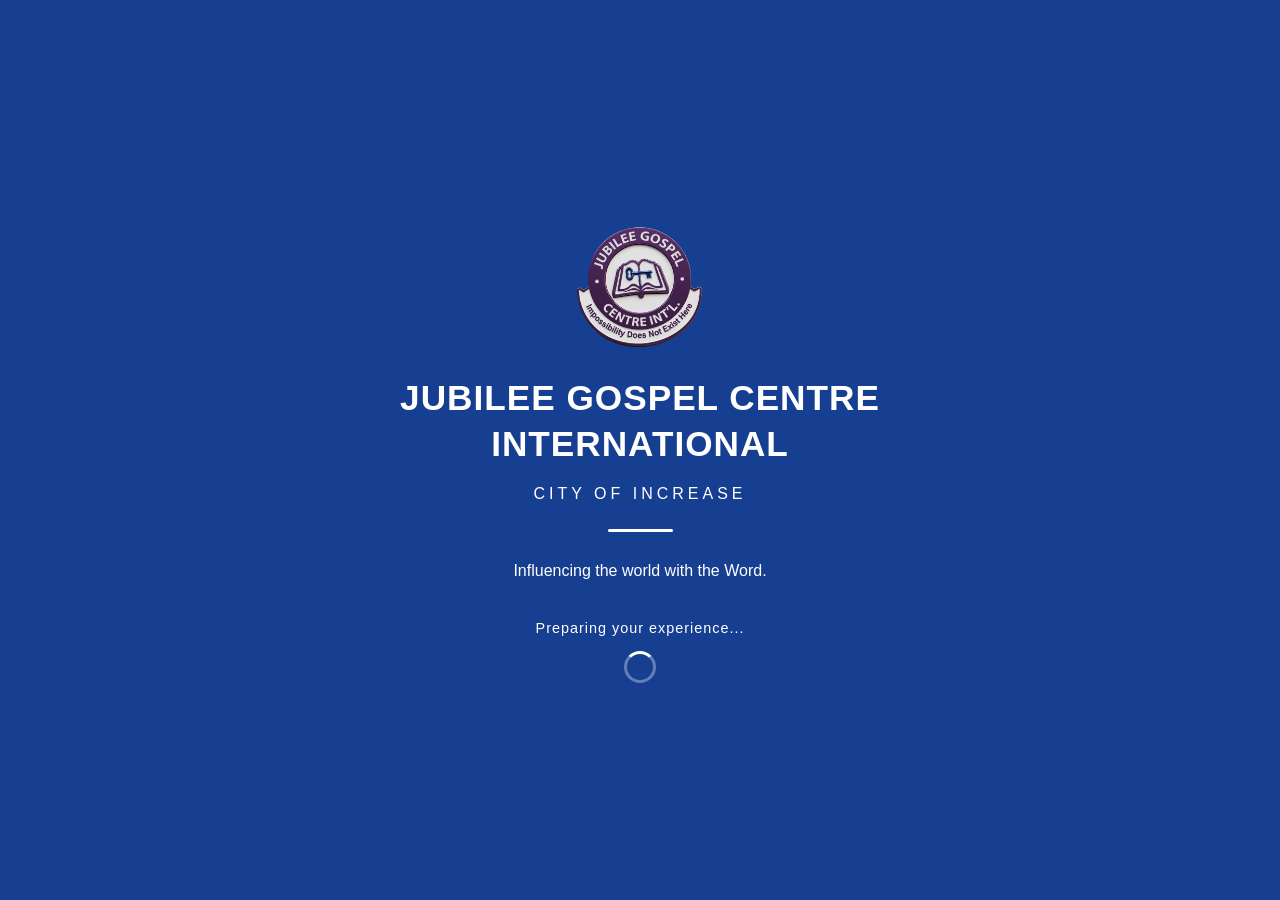
<file: index.html>
<!DOCTYPE html>
<html lang="en">
<head>
    <meta charset="UTF-8">
    <meta name="viewport" content="width=device-width, initial-scale=1.0">

    <title>Jubilee Gospel Centre International | City of Increase</title>

    <!-- Automatic Redirect -->
    <meta http-equiv="refresh" content="3; url=/PAGES/index.html">

    <!-- Open Graph Metadata -->
    <meta property="og:type" content="website">
    <meta property="og:title" content="Jubilee Gospel Centre International | City of Increase">
    <meta property="og:description" content="Influencing the world with the Word. Impossibility does not exist here.">
    <meta property="og:url" content="https://jgci.gideonesienss.workers.dev/">
    <meta property="og:image" content="https://jgci.gideonesienss.workers.dev/IMAGES/jubileeLogo.png">
    <meta property="og:image:alt" content="Jubilee Gospel Centre International logo">

    <style>
        * {
            margin: 0;
            padding: 0;
            box-sizing: border-box;
        }

        body {
            min-height: 100vh;
            display: flex;
            justify-content: center;
            align-items: center;
            background: #173F91;
            color: #ffffff;
            font-family: 'Montserrat', Arial, sans-serif;
            text-align: center;
            padding: 25px;
        }

        .welcome-screen {
            width: 100%;
            max-width: 650px;
            display: flex;
            flex-direction: column;
            align-items: center;
            gap: 18px;
            animation: fadeIn 1s ease;
        }

        .logo {
            width: 130px;
            height: 130px;
            object-fit: contain;
            margin-bottom: 10px;
        }

        h1 {
            font-size: clamp(1.3rem, 5vw, 2.2rem);
            font-weight: 800;
            letter-spacing: 1px;
            line-height: 1.3;
        }

        h2 {
            font-size: 1rem;
            font-weight: 500;
            letter-spacing: 4px;
        }

        .divider {
            width: 65px;
            height: 3px;
            background: #ffffff;
            border-radius: 10px;
            margin: 8px 0;
        }

        .slogan {
            font-size: 1rem;
            line-height: 1.6;
        }

        .loading {
            display: flex;
            flex-direction: column;
            align-items: center;
            gap: 15px;
            margin-top: 18px;
        }

        .loading p {
            font-size: 0.9rem;
            letter-spacing: 1px;
        }

        .spinner {
            width: 32px;
            height: 32px;
            border: 3px solid #ffffff55;
            border-top-color: #ffffff;
            border-radius: 50%;
            animation: spin 0.8s linear infinite;
        }

        @keyframes spin {
            to {
                transform: rotate(360deg);
            }
        }

        @keyframes fadeIn {
            from {
                opacity: 0;
                transform: translateY(15px);
            }

            to {
                opacity: 1;
                transform: translateY(0);
            }
        }

        @media (max-width: 480px) {
            .logo {
                width: 105px;
                height: 105px;
            }

            h2 {
                font-size: 0.85rem;
                letter-spacing: 3px;
            }
        }
    </style>
</head>

<body>
    <main class="welcome-screen">

        <img
            src="/IMAGES/jubileeLogo.png"
            alt="Jubilee Gospel Centre International Logo"
            class="logo"
        >

        <h1>JUBILEE GOSPEL CENTRE INTERNATIONAL</h1>

        <h2>CITY OF INCREASE</h2>

        <div class="divider"></div>

        <p class="slogan">
            Influencing the world with the Word.
        </p>

        <div class="loading">
            <p>Preparing your experience...</p>
            <div class="spinner"></div>
        </div>

    </main>
</body>
</html>
</file>
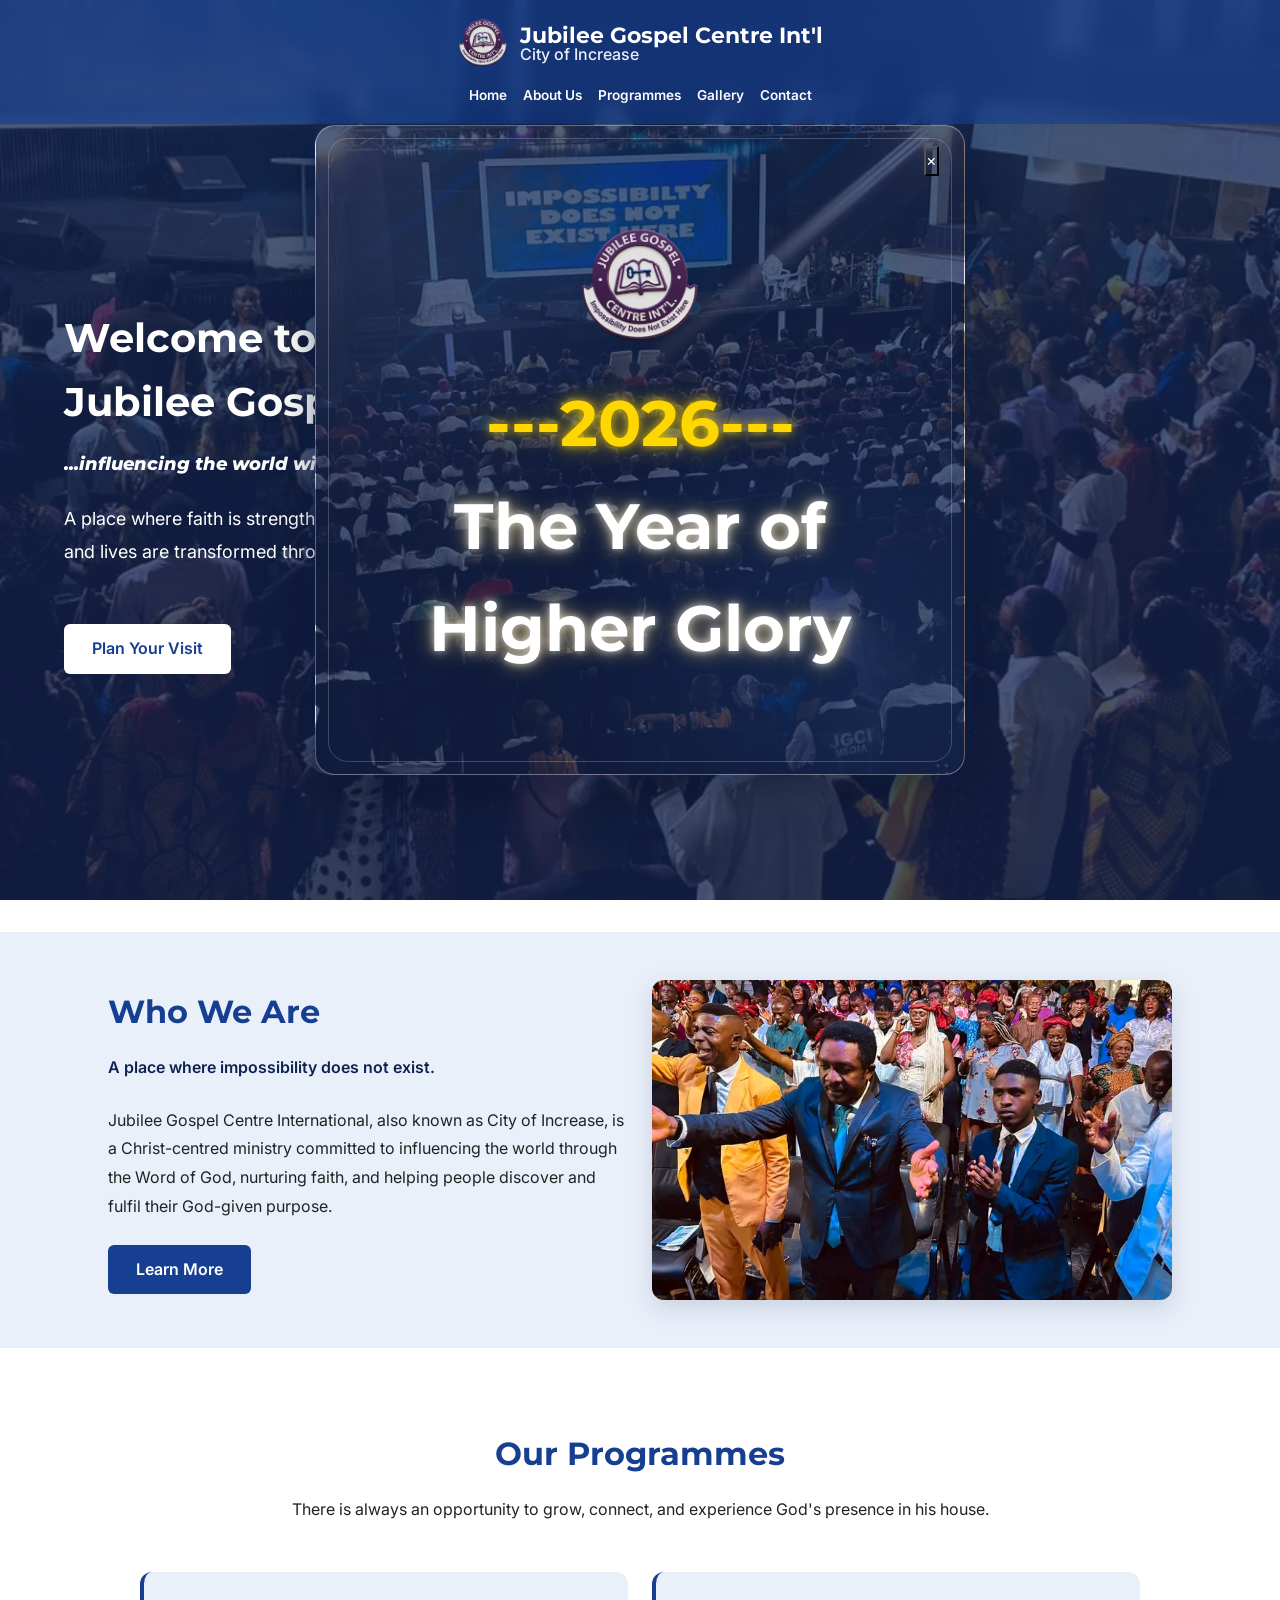
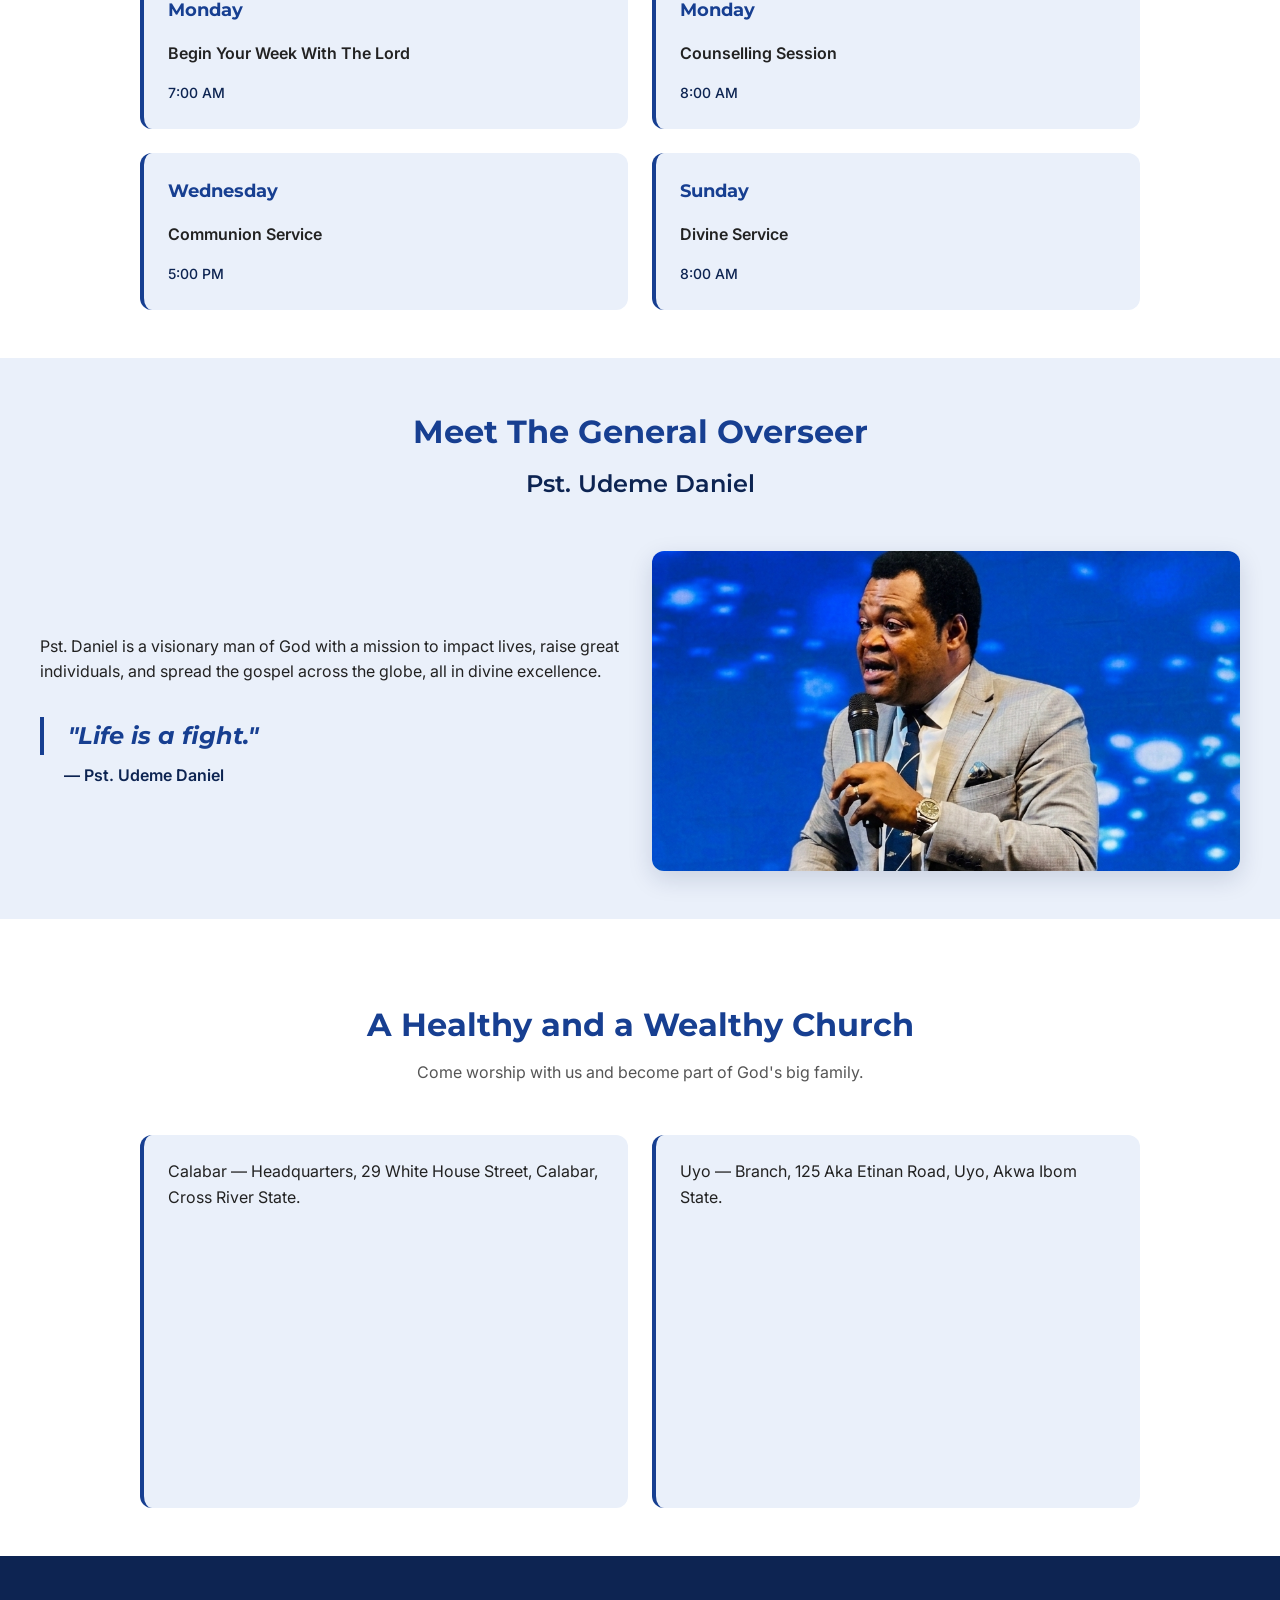
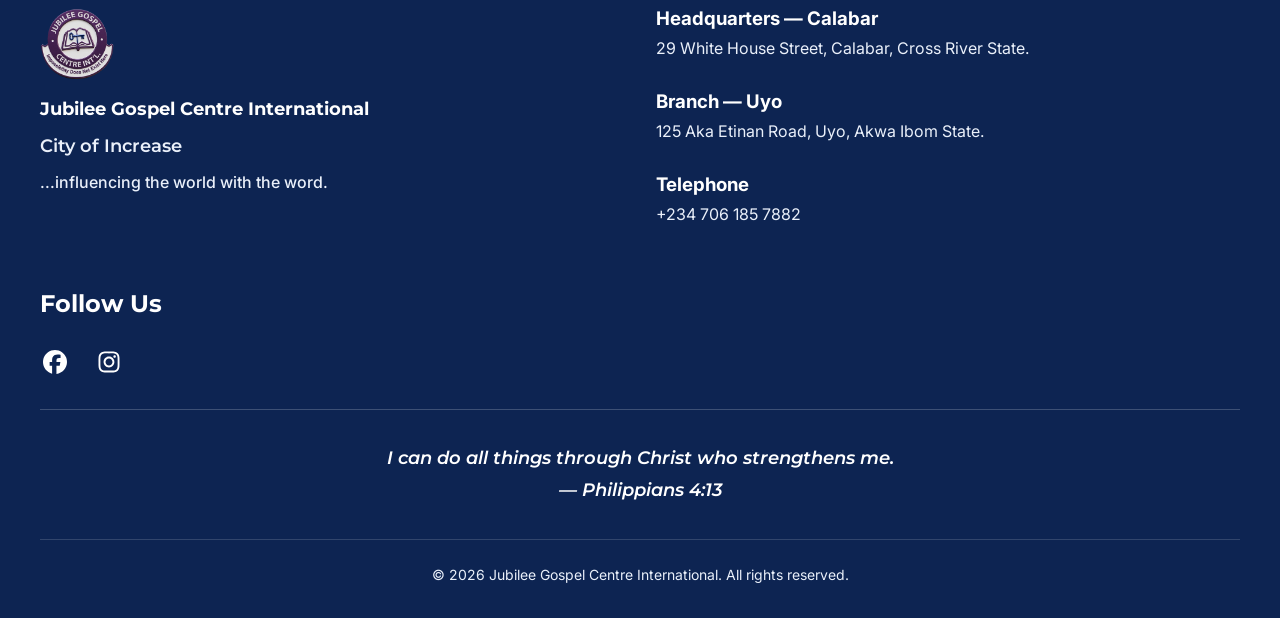
<file: PAGES/index.html>
<!DOCTYPE html>
<html lang="en">

<head>
    <meta charset="UTF-8">
    <meta name="viewport" content="width=device-width, initial-scale=1.0">
    <title>Jubilee Gospel Centre</title>

        <!-- Open Graph -->
    <meta property="og:type" content="website">
    <meta property="og:title" content="Jubilee Gospel Centre International | City of Increase">
    <meta property="og:description" content="Influencing the world with the Word. Impossibility does not exist here.">
    <meta property="og:url" content="https://jgci.gideonesienss.workers.dev/">
    <meta property="og:image" content="https://jgci.gideonesienss.workers.dev/IMAGES/jubileeLogo.png">
    <meta property="og:image:width" content="1200">
    <meta property="og:image:height" content="630">

    <link rel="stylesheet" href="/STYLING/index.css">

    <link rel="preconnect" href="https://fonts.googleapis.com">
    <link rel="preconnect" href="https://fonts.gstatic.com" crossorigin>

    <link
        href="https://fonts.googleapis.com/css2?family=Inter:wght@400;500;600;700&family=Montserrat:wght@400;500;600;700;800;900&display=swap"
        rel="stylesheet">

    <link rel="stylesheet" href="https://fonts.googleapis.com/css2?family=Material+Symbols+Outlined">

    <script src="/INTERACTIVITY/index.js" defer></script>
</head>

<body>
    <div class="container">
        <header>
            <div class="logo-container">
                <div class="logo">
                    <img src="/IMAGES/jubileeLogo.png" alt="Jubilee Gospel Centre Logo">
                </div>

                <div class="name">
                    <h1>Jubilee Gospel Centre Int'l</h1>
                    <p>City of Increase</p>
                </div>
            </div>

            <nav>
                <ul>
                    <li><a href="index.html">Home</a></li>
                    <li><a href="about.html">About Us</a></li>
                    <li><a href="programmes.html">Programmes</a></li>
                    <li><a href="gallery.html">Gallery </a></li>
                    <li><a href="#contact">Contact</a></li>
                </ul>
            </nav>

            <button class="menu" type="button" aria-label="Open navigation menu" aria-expanded="false">
                <span class="material-symbols-outlined">menu</span>
            </button>

        </header>

        <section>
            <section class="hero">
                <h2>Welcome to <br>
                    Jubilee Gospel Centre</h2>
                <p class="hero-slogan"><em>
                        ...influencing the world with the word.
                    </em></p>

                <p class="hero-description">
                    A place where faith is strengthened, destinies are shaped, <br>
                    and lives are transformed through the undiluted Word of God.
                </p>

                <a href="#location" class="hero-btn">Plan Your Visit</a>
            </section>

            <section id="about" class="about">
                <div class="about-content">
                    <h2>Who We Are</h2>
                    <p>A place where impossibility does not exist.</p>

                    <p>
                        Jubilee Gospel Centre International,
                        also known as City of Increase,
                        is a Christ-centred ministry committed to
                        influencing the world through the Word of God,
                        nurturing faith, and helping people discover
                        and fulfil their God-given purpose.
                    </p>

                    <a href="/PAGES/about.html" class="about-btn">Learn More</a>
                </div>

                <div class="about-img">
                    <img src="/IMAGES/worship.jpg" alt="Worship session at Jubilee Gospel Centre International">
                </div>
            </section>

            <section id="programmes" class="programmes">
                <h2>Our Programmes</h2>
                <p class="programmes-intro">
                    There is always an opportunity to grow, connect, and experience God's presence in his house.
                </p>

                <div class="programmes-grid">
                    <div class="programmes-card">
                        <h3>Monday</h3>
                        <h4>Begin Your Week With The Lord</h4>
                        <p>7:00 AM</p>
                    </div>
                    <div class="programmes-card">
                        <h3>Monday</h3>
                        <h4>Counselling Session</h4>
                        <p>8:00 AM</p>
                    </div>
                    <div class="programmes-card">
                        <h3>Wednesday</h3>
                        <h4>Communion Service</h4>
                        <p>5:00 PM</p>
                    </div>
                    <div class="programmes-card">
                        <h3>Sunday</h3>
                        <h4>Divine Service</h4>
                        <p>8:00 AM</p>
                    </div>
                </div>
            </section>

            <section class="leadership">
                <h2>Meet The General Overseer</h2>
                <h3>Pst. Udeme Daniel</h3>

                <div class="leadership-content">
                    <div class="leadership-text">
                        <p class="leadership-intro">
                            Pst. Daniel is a visionary man of God with a mission
                            to impact lives, raise great individuals, and spread the gospel
                            across the globe, all in divine excellence.
                        </p>

                        <blockquote class="leadership-quote">
                            "Life is a fight."
                        </blockquote>
                        <p class="quote-author">— Pst. Udeme Daniel</p>
                    </div>

                    <div class="leadership-img">
                        <img src="/IMAGES/udeme.jpeg"
                            alt="Pst. Udeme Daniel, General Overseer of Jubilee Gospel Centre International">
                    </div>
                </div>
            </section>

            <section id="location" class="location">
                <h2>A Healthy and a Wealthy Church</h2>
                <p>
                    Come worship with us and become part of God's big family.
                </p>
                <div class="location-address">
                    <div class="hq">
                        Calabar — Headquarters, 29 White House Street, Calabar, Cross River State.

                        <iframe
                            src="https://www.google.com/maps/embed?pb=!1m18!1m12!1m3!1d3974.9368856549695!2d8.317867674844907!3d4.950152195025978!2m3!1f0!2f0!3f0!3m2!1i1024!2i768!4f13.1!3m3!1m2!1s0x10678700bfb687b5%3A0x31520b8f0f9d5bc2!2sJubilee%20Gospel%20Center%20International!5e0!3m2!1sen!2sng!4v1793563593943!5m2!1sen!2sng"
                            width="600" height="450" style="border:0;" allowfullscreen="" loading="lazy"
                            referrerpolicy="strict-origin-when-cross-origin"></iframe>
                    </div>
                    <div class="branch">
                        Uyo — Branch, 125 Aka Etinan Road, Uyo, Akwa Ibom State.

                        <iframe
                            src="https://www.google.com/maps/embed?pb=!1m18!1m12!1m3!1d3974.6279249317486!2d7.899059274845227!3d5.001306794975093!2m3!1f0!2f0!3f0!3m2!1i1024!2i768!4f13.1!3m3!1m2!1s0x1067f89084b5c133%3A0x4bdbe509e720b06e!2s125%20Aka%20Etinan%20Rd%2C%20Uyo%20521110%2C%20Akwa%20Ibom!5e0!3m2!1sen!2sng!4v1793563942398!5m2!1sen!2sng"
                            width="600" height="450" style="border:0;" allowfullscreen="" loading="lazy"
                            referrerpolicy="strict-origin-when-cross-origin"></iframe>
                    </div>
                </div>
            </section>
            </main>

            <footer>
                <div class="footer-content">
                    <div class="footer-brand">
                        <img src="/IMAGES/jubileeLogo.png" alt="Jubilee Gospel Centre Logo">
                        <h2>Jubilee Gospel Centre International</h2>
                        <h3>City of Increase</h3>
                        <p>...influencing the world with the word.</p>
                    </div>
                    <div class="footer-contact">
                        <h3>
                            Headquarters — Calabar
                        </h3>
                        <p>29 White House Street, Calabar, Cross River State.</p>

                        <h3>
                            Branch — Uyo
                        </h3>
                        <p>125 Aka Etinan Road, Uyo, Akwa Ibom State.</p>

                        <h3 id="contact">Telephone</h3>
                        <p>
                            +234 706 185 7882 
                        </p>
                    </div>
                    <div class="socials">
                        <h2>Follow Us</h2>

                        <div class="social-icons">
                            <a href="https://www.facebook.com/profile.php?id=100070766746958" target="_blank"
                                rel="noopener noreferrer">
                                <img src="/IMAGES/facebook-brands-solid-full.svg" alt="Facebook">
                            </a>

                            <a href="https://www.instagram.com/jubileegospelchurch?mdxt=MW5vcTh4bzR3Mjhhdw=="
                                target="_blank" rel="noopener noreferrer">
                                <img src="/IMAGES/instagram-brands-solid-full.svg" alt="Instagram">
                            </a>
                        </div>
                    </div>
                    <div class="footer-motto">I can do all things through Christ who strengthens me. <br>
                        — Philippians 4:13
                    </div>

                    <p class="footer-copyright">
                        &copy; 2026 Jubilee Gospel Centre International. All rights reserved.
                    </p>
                </div>
            </footer>
    </div>

<div class="welcome-popup" role="status">
    <button class="welcome-close" type="button" aria-label="Close welcome message">
        &times;
    </button>

    <img src="/IMAGES/jubileeLogo.png" alt="Jubilee Gospel Centre Logo" class="welcome-logo">

    <p><span>---2026---</span></p> 
    <p>The Year of Higher Glory</p>
</div>

</body>

</html>
</file>
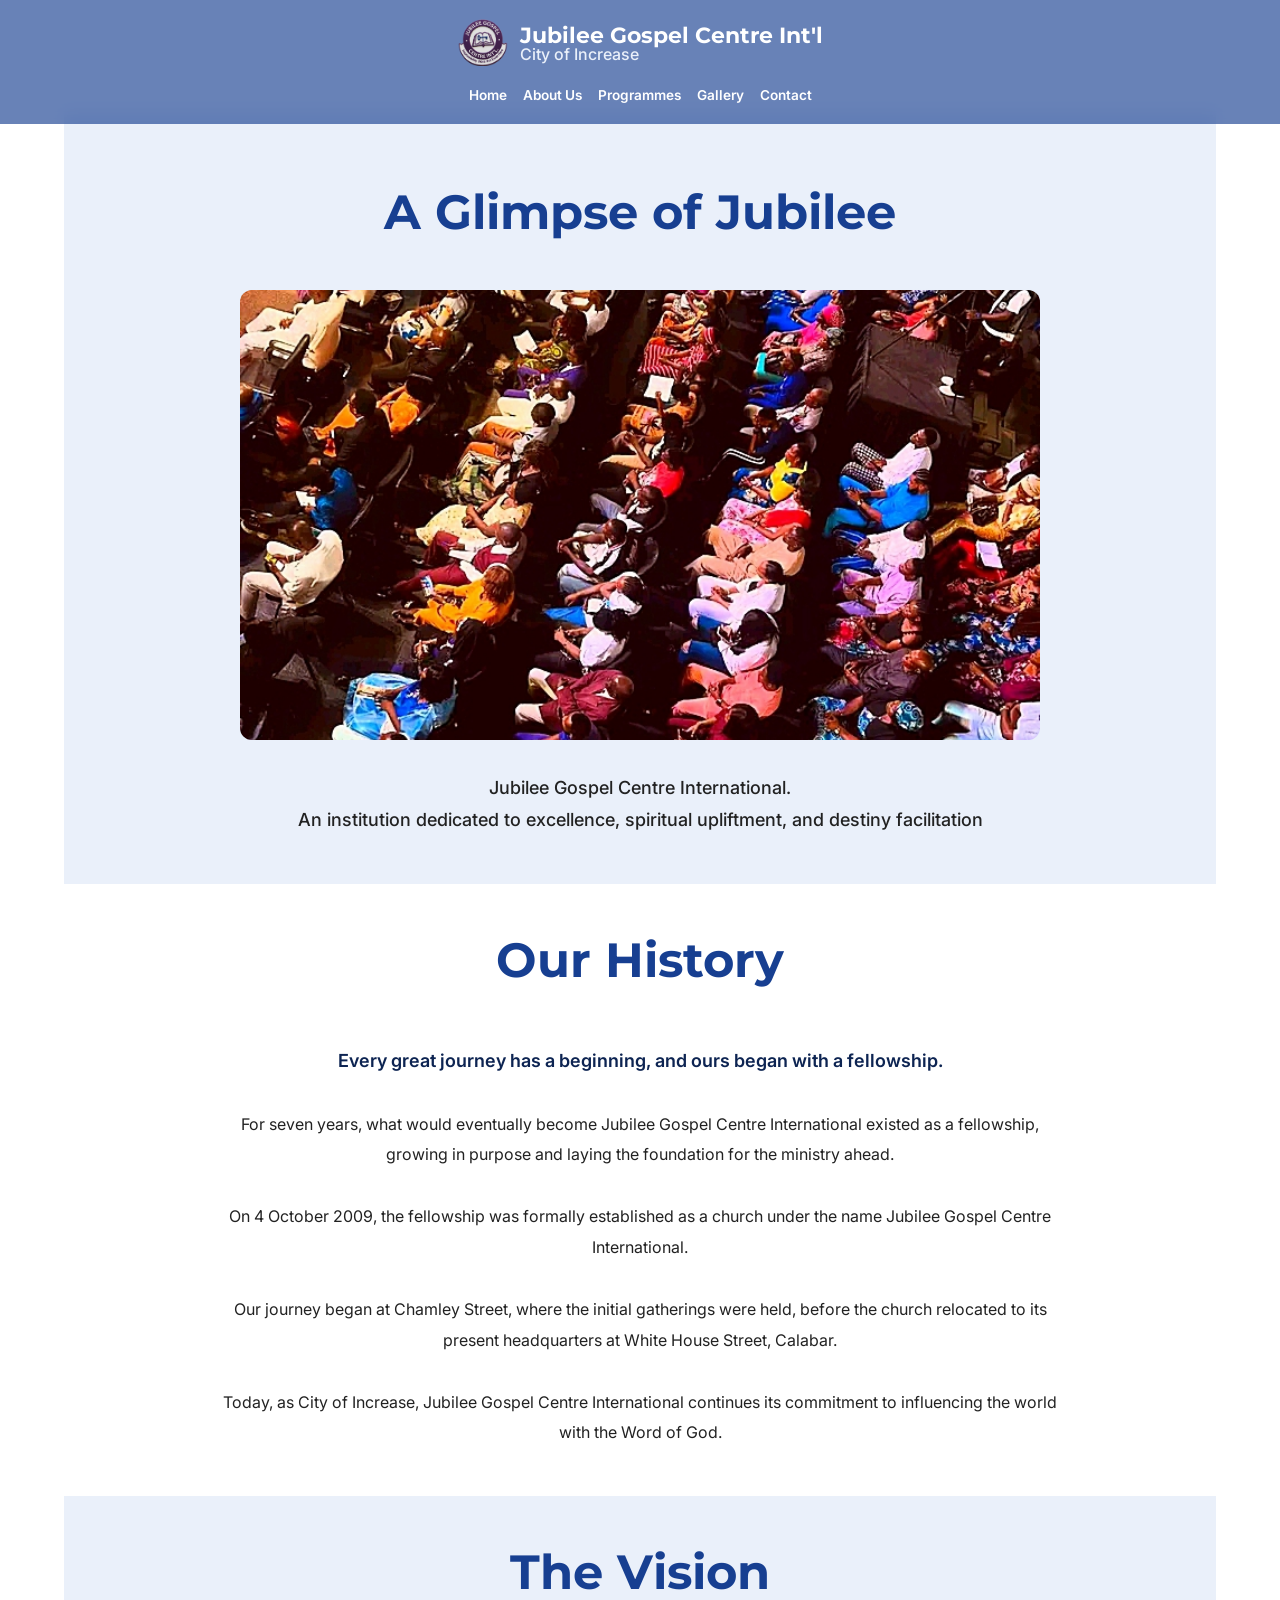
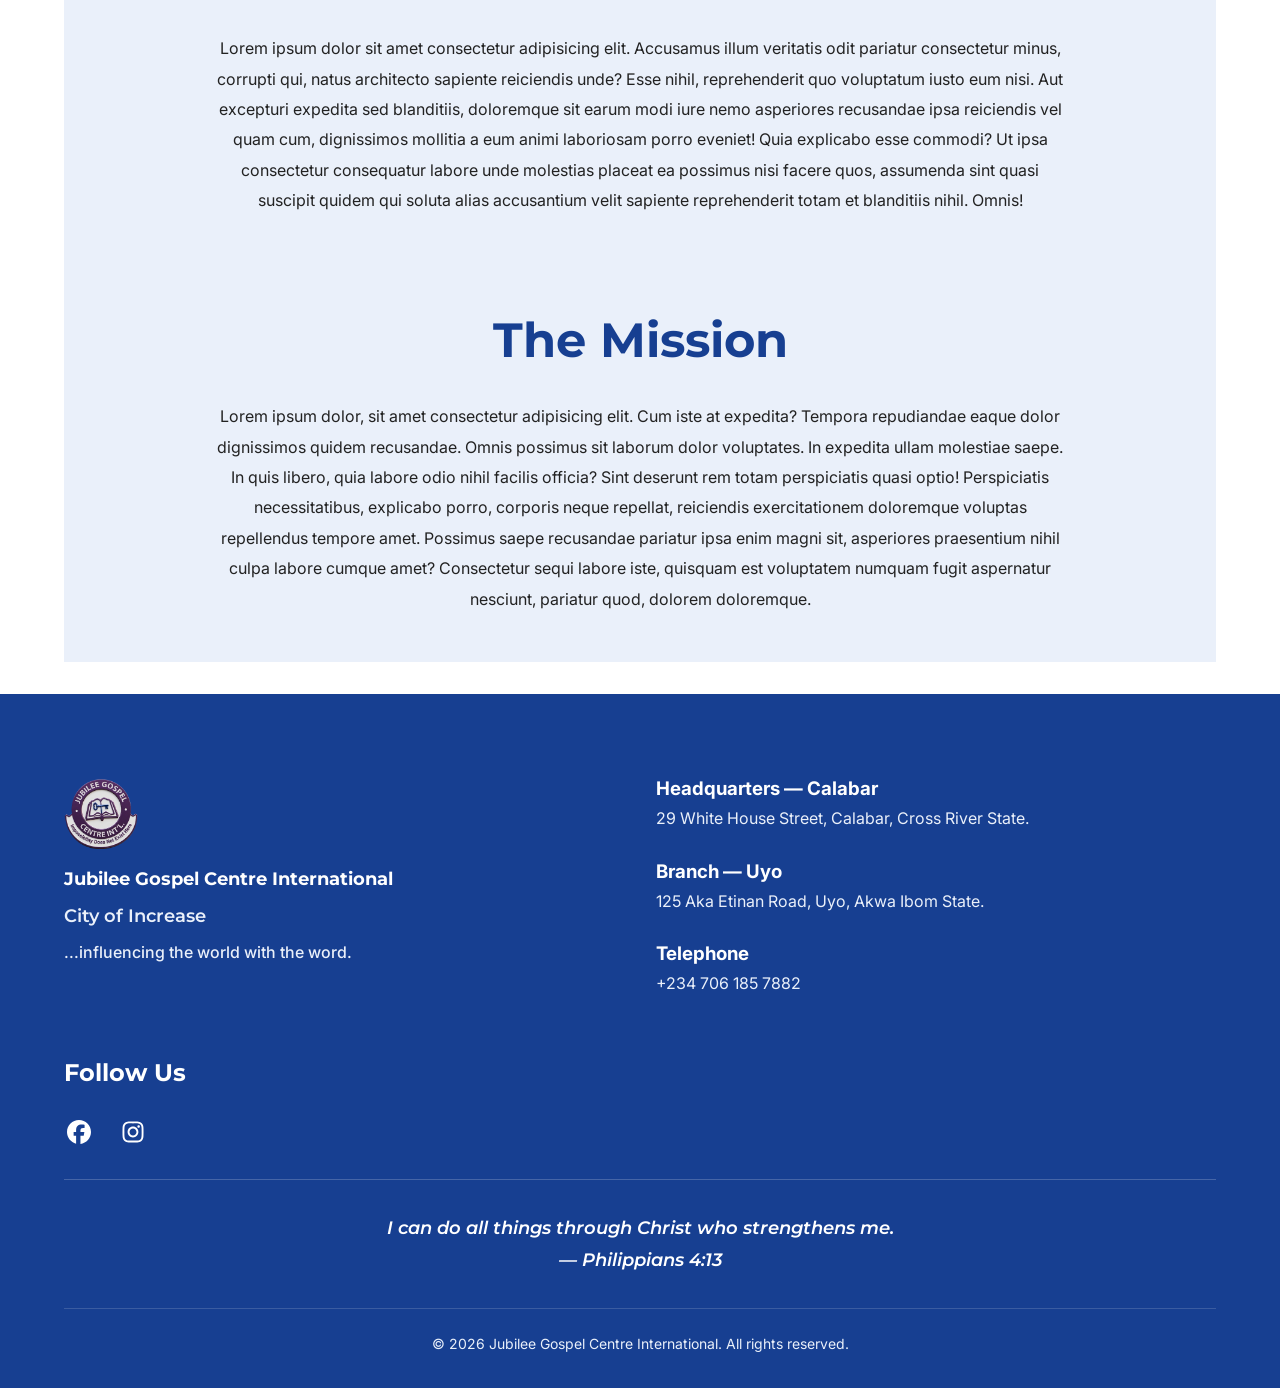
<file: PAGES/about.html>
<!DOCTYPE html>
<html lang="en">

<head>
    <meta charset="UTF-8">
    <meta name="viewport" content="width=device-width, initial-scale=1.0">
    <title>About Us | Jubilee Gospel Centre</title>
    <link rel="stylesheet" href="/STYLING/about.css">

    <link rel="preconnect" href="https://fonts.googleapis.com">
    <link rel="preconnect" href="https://fonts.gstatic.com" crossorigin>

    <link
        href="https://fonts.googleapis.com/css2?family=Inter:wght@400;500;600;700&family=Montserrat:wght@400;500;600;700;800;900&display=swap"
        rel="stylesheet">

    <link rel="stylesheet" href="https://fonts.googleapis.com/css2?family=Material+Symbols+Outlined">

    <script src="/INTERACTIVITY/index.js" defer></script>
</head>

<body>
    <header>
        <div class="logo-container">
            <div class="logo">
                <img src="/IMAGES/jubileeLogo.png" alt="Jubilee Gospel Centre Logo">
            </div>

            <div class="name">
                <h1>Jubilee Gospel Centre Int'l</h1>
                <p>City of Increase</p>
            </div>
        </div>

        <nav>
            <ul>
                <li><a href="index.html">Home</a></li>
                <li><a href="about.html">About Us</a></li>
                <li><a href="programmes.html">Programmes</a></li>
                <li><a href="gallery.html">Gallery </a></li>
                <li><a href="#contact">Contact</a></li>
            </ul>
        </nav>

        <button class="menu" type="button" aria-label="Open navigation menu" aria-expanded="false">
            <span class="material-symbols-outlined">menu</span>
        </button>

    </header>
    <main>
        <section class="intro">
            <h2>A Glimpse of Jubilee</h2>
            <img src="/IMAGES/about.jpg" alt="A glimpse into Jubilee Gospel">
            <p>
                Jubilee Gospel Centre International. <br>
                An institution dedicated to excellence, spiritual upliftment, and destiny facilitation
            </p>
        </section>
        <section class="history">
            <h2>Our History</h2>
            <p class="history-intro">
                Every great journey has a beginning, and ours began with a fellowship.</p>

            <p>For seven years, what would eventually become Jubilee Gospel Centre International existed as a
                fellowship, growing in purpose and laying the foundation for the ministry ahead.</p>

            <p>On 4 October 2009, the fellowship was formally established as a church under the name Jubilee Gospel
                Centre International.</p>

            <p>Our journey began at Chamley Street, where the initial gatherings were held, before the church relocated
                to its present headquarters at White House Street, Calabar.</p>

            <p>Today, as City of Increase, Jubilee Gospel Centre International continues its commitment to influencing
                the world with the Word of God.</p>
        </section>

        <section class="vision">
            <h2>The Vision</h2>
            <p>
                Lorem ipsum dolor sit amet consectetur adipisicing elit. Accusamus illum veritatis odit pariatur
                consectetur minus, corrupti qui, natus architecto sapiente reiciendis unde? Esse nihil, reprehenderit
                quo voluptatum iusto eum nisi.
                Aut excepturi expedita sed blanditiis, doloremque sit earum modi iure nemo asperiores recusandae ipsa
                reiciendis vel quam cum, dignissimos mollitia a eum animi laboriosam porro eveniet! Quia explicabo esse
                commodi?
                Ut ipsa consectetur consequatur labore unde molestias placeat ea possimus nisi facere quos, assumenda
                sint quasi suscipit quidem qui soluta alias accusantium velit sapiente reprehenderit totam et blanditiis
                nihil. Omnis!
            </p>
        </section>

        <section class="mission">
            <h2>The Mission</h2>
            <p>
                Lorem ipsum dolor, sit amet consectetur adipisicing elit. Cum iste at expedita? Tempora repudiandae
                eaque dolor dignissimos quidem recusandae. Omnis possimus sit laborum dolor voluptates. In expedita
                ullam molestiae saepe.
                In quis libero, quia labore odio nihil facilis officia? Sint deserunt rem totam perspiciatis quasi
                optio! Perspiciatis necessitatibus, explicabo porro, corporis neque repellat, reiciendis exercitationem
                doloremque voluptas repellendus tempore amet.
                Possimus saepe recusandae pariatur ipsa enim magni sit, asperiores praesentium nihil culpa labore cumque
                amet? Consectetur sequi labore iste, quisquam est voluptatem numquam fugit aspernatur nesciunt, pariatur
                quod, dolorem doloremque.
            </p>
        </section>
    </main>

    <footer>
        <div class="footer-content">
            <div class="footer-brand">
                <img src="/IMAGES/jubileeLogo.png" alt="Jubilee Gospel Centre Logo">
                <h2>Jubilee Gospel Centre International</h2>
                <h3>City of Increase</h3>
                <p>...influencing the world with the word.</p>
            </div>
            <div class="footer-contact">
                <h3>
                    Headquarters — Calabar
                </h3>
                <p>29 White House Street, Calabar, Cross River State.</p>

                <h3>
                    Branch — Uyo
                </h3>
                <p>125 Aka Etinan Road, Uyo, Akwa Ibom State.</p>

                <h3 id="contact">Telephone</h3>
                <p>
                    +234 706 185 7882
                </p>
            </div>
            <div class="socials">
                <h2>Follow Us</h2>

                <div class="social-icons">
                    <a href="https://www.facebook.com/profile.php?id=100070766746958" target="_blank"
                        rel="noopener noreferrer">
                        <img src="/IMAGES/facebook-brands-solid-full.svg" alt="Facebook">
                    </a>

                    <a href="https://www.instagram.com/jubileegospelchurch?mdxt=MW5vcTh4bzR3Mjhhdw==" target="_blank"
                        rel="noopener noreferrer">
                        <img src="/IMAGES/instagram-brands-solid-full.svg" alt="Instagram">
                    </a>
                </div>
            </div>
            <div class="footer-motto">I can do all things through Christ who strengthens me. <br>
                — Philippians 4:13
            </div>

            <p class="footer-copyright">
                &copy; 2026 Jubilee Gospel Centre International. All rights reserved.
            </p>
        </div>
    </footer>
</body>

</html>
</file>
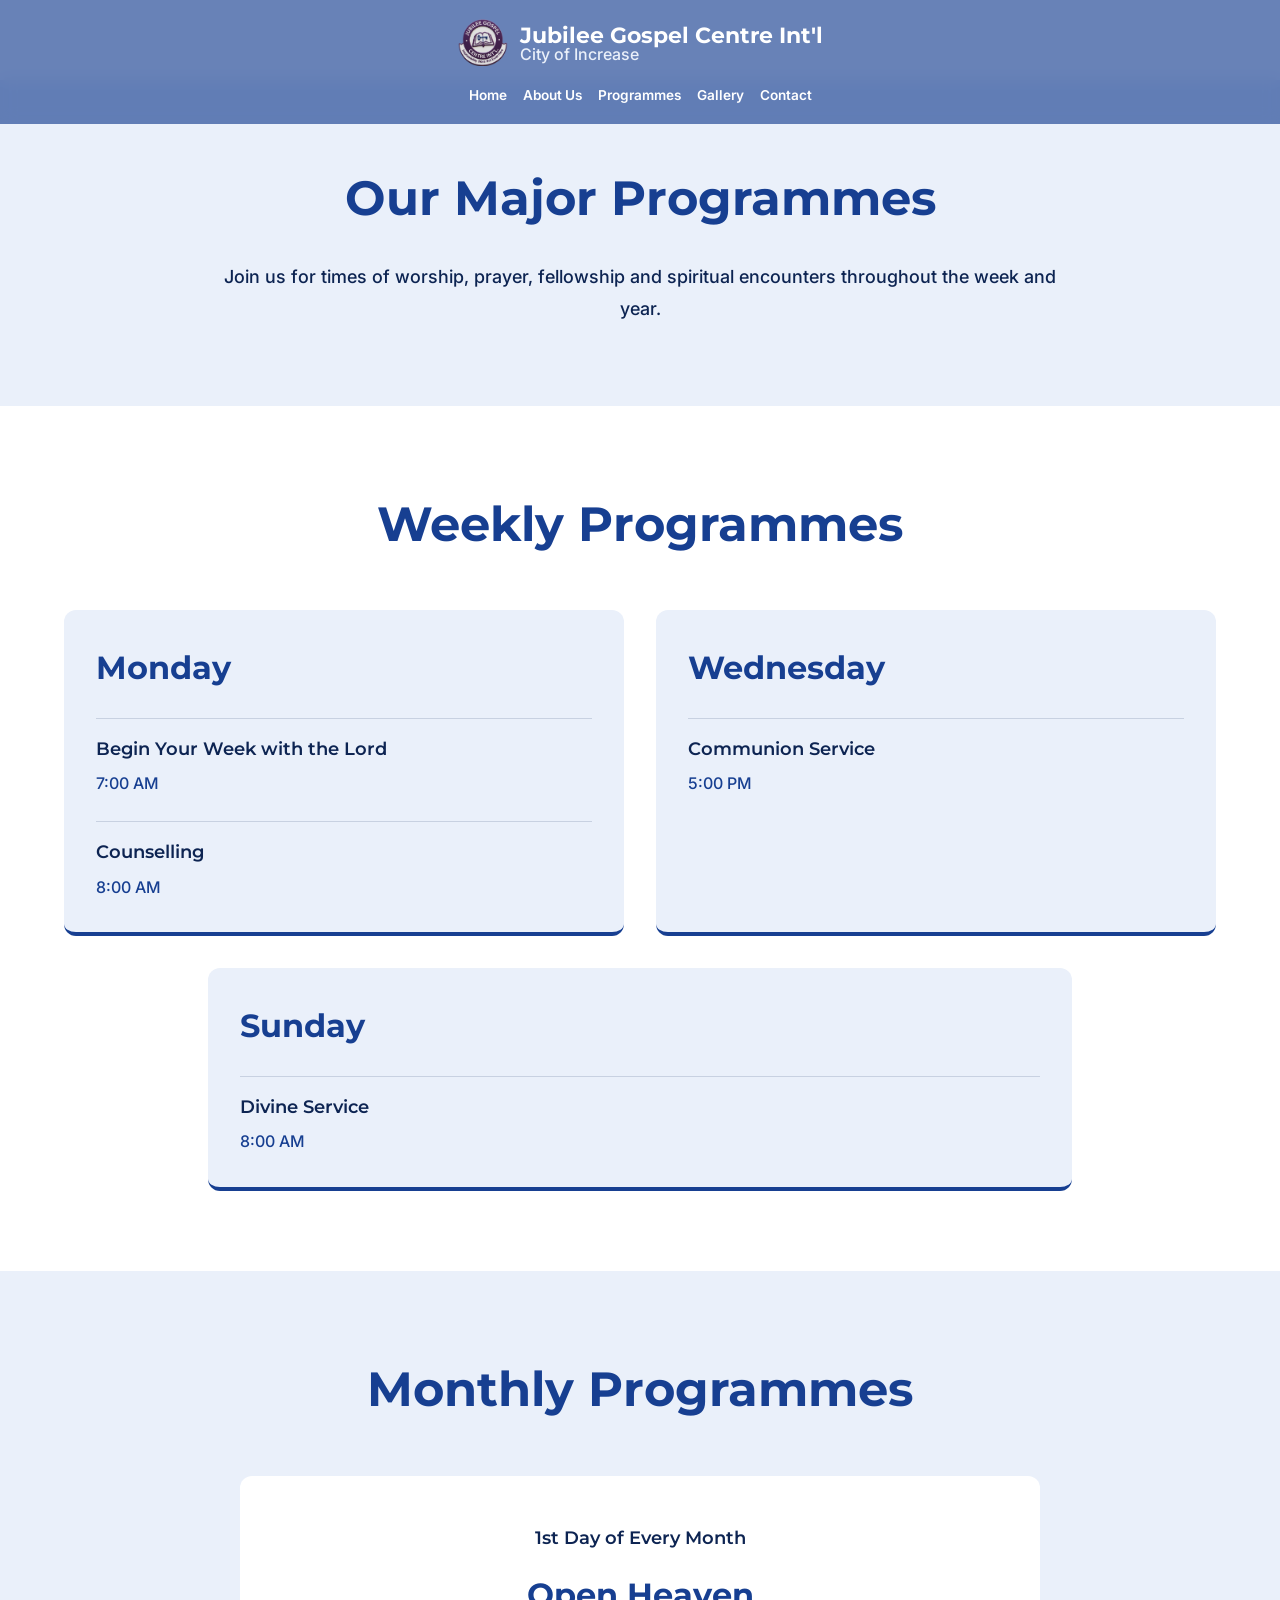
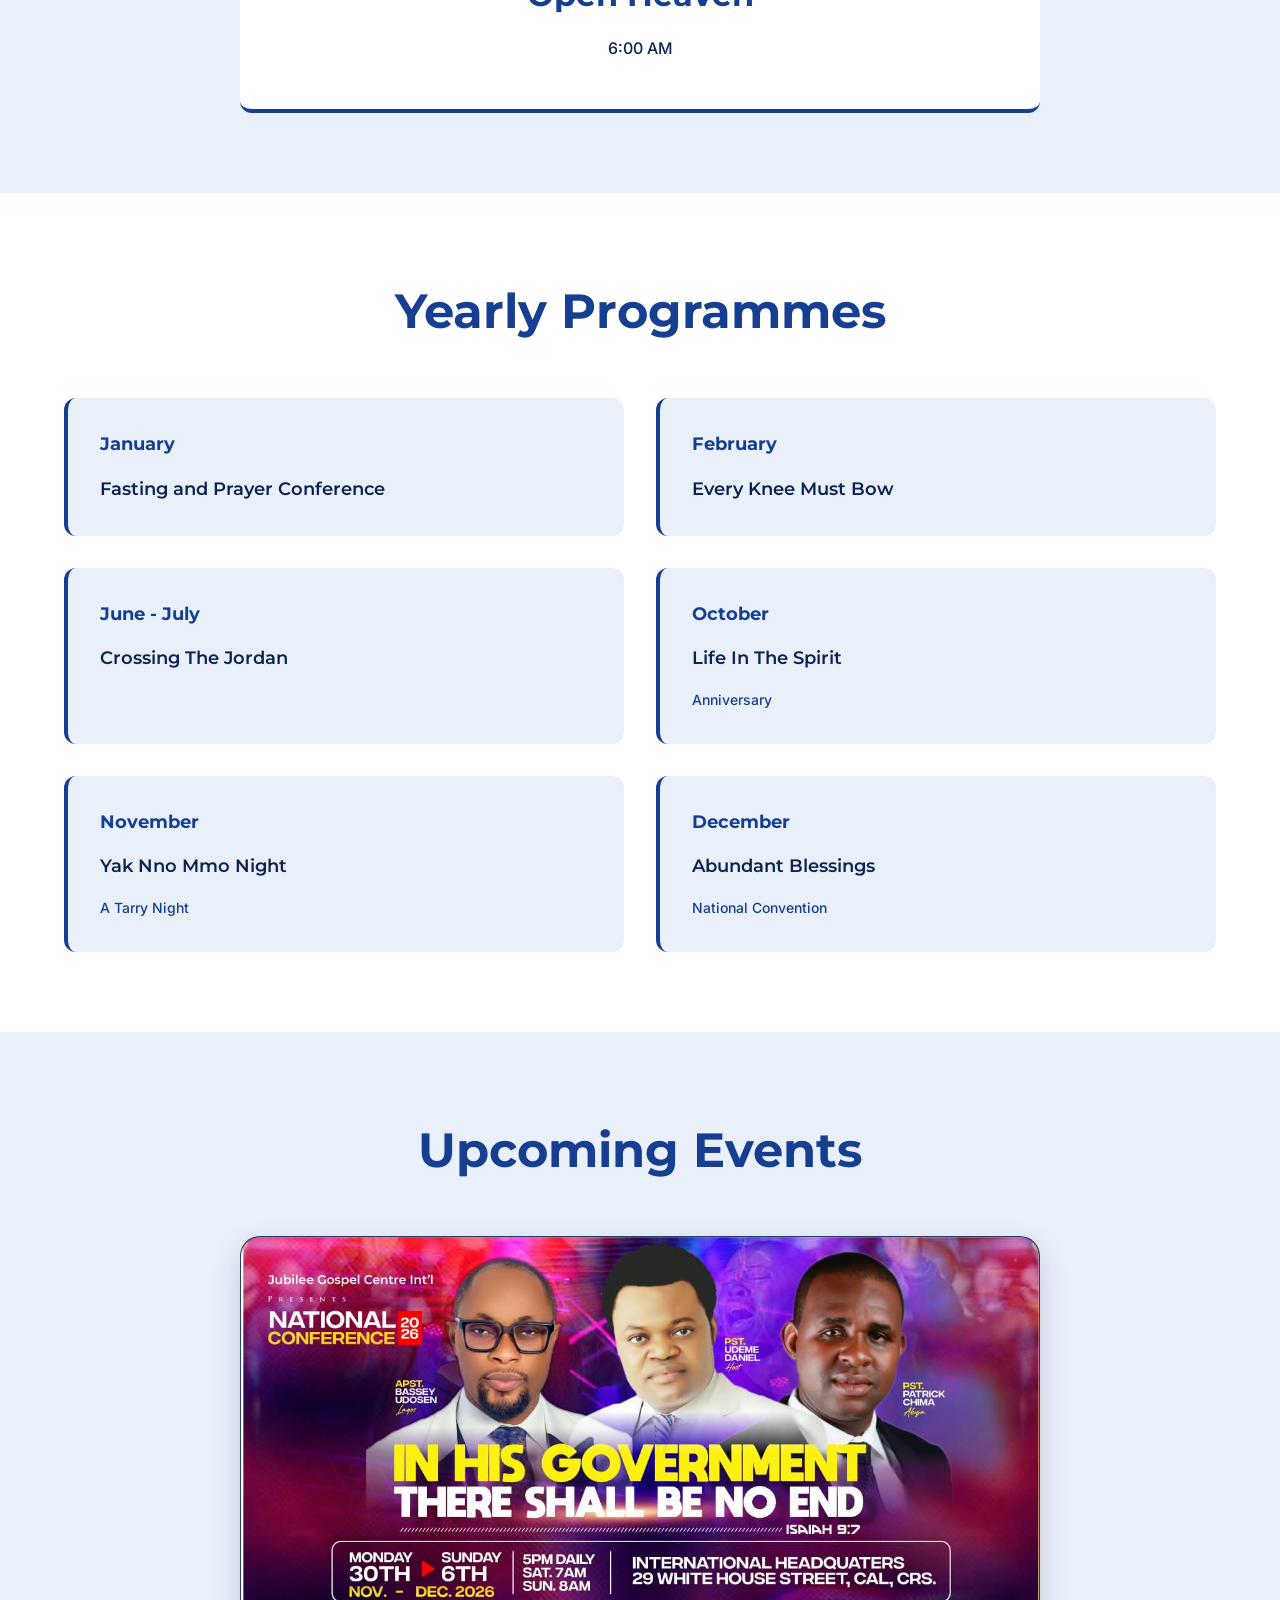
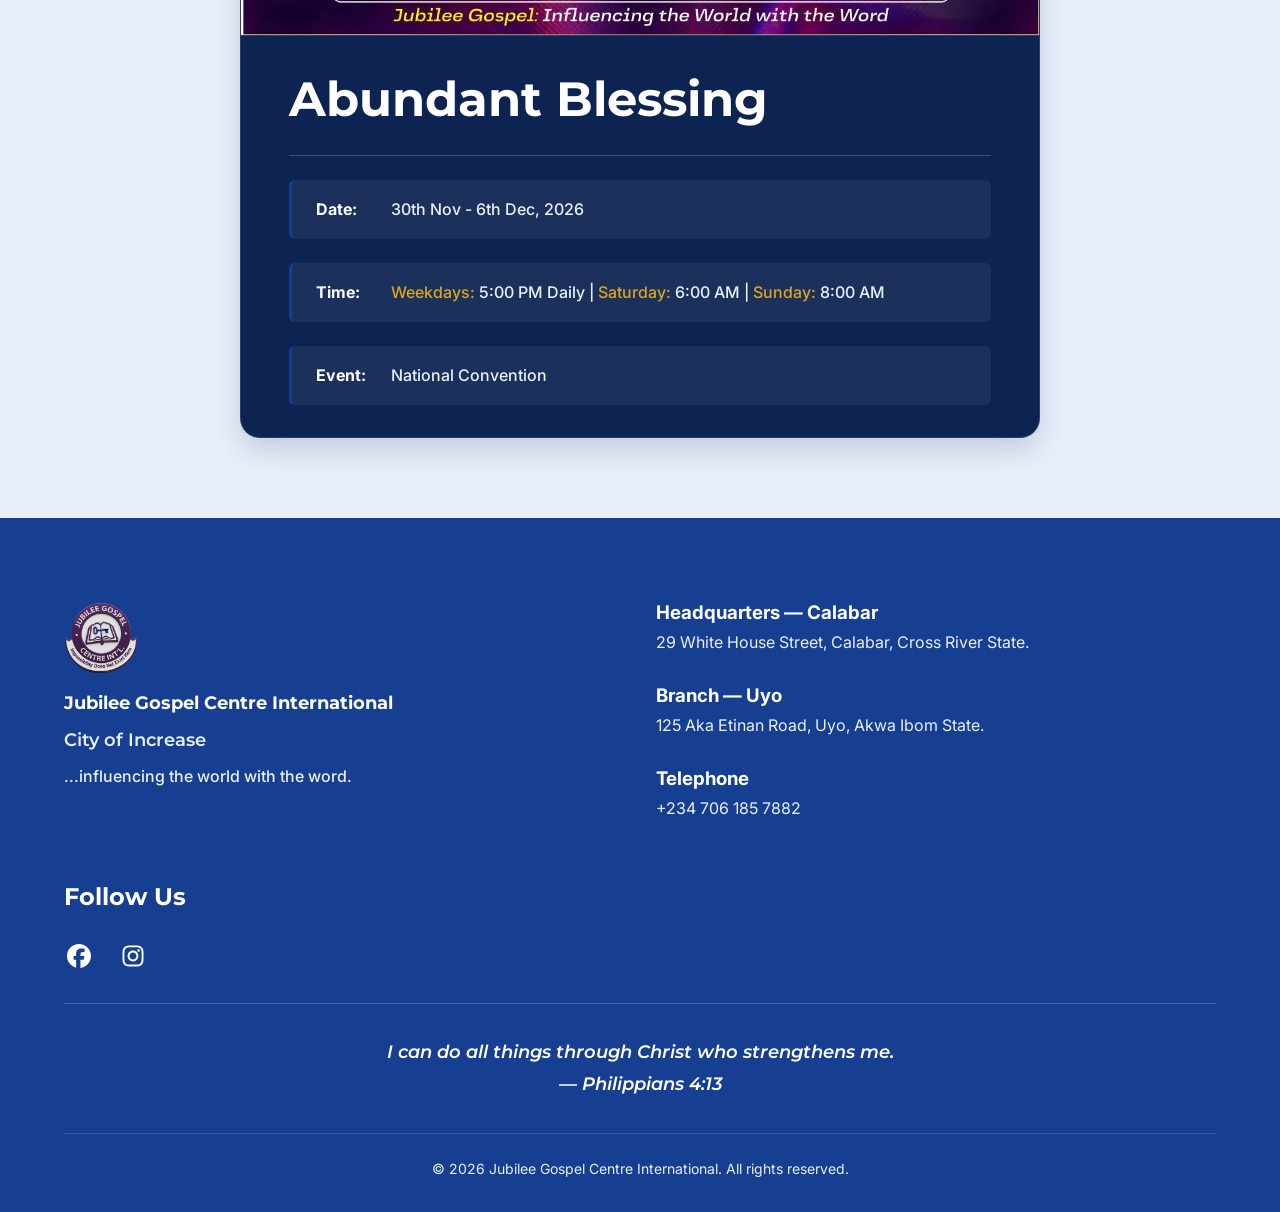
<file: PAGES/programmes.html>
<!DOCTYPE html>
<html lang="en">

<head>
    <meta charset="UTF-8">
    <meta name="viewport" content="width=device-width, initial-scale=1.0">
    <title>Programmes | Jubilee Gospel Centre</title>
    <link rel="stylesheet" href="/STYLING/programmes.css">

    <link rel="preconnect" href="https://fonts.googleapis.com">
    <link rel="preconnect" href="https://fonts.gstatic.com" crossorigin>

    <link
        href="https://fonts.googleapis.com/css2?family=Inter:wght@400;500;600;700&family=Montserrat:wght@400;500;600;700;800;900&display=swap"
        rel="stylesheet">

    <link rel="stylesheet" href="https://fonts.googleapis.com/css2?family=Material+Symbols+Outlined">

    <script src="/INTERACTIVITY/index.js" defer></script>
</head>

<body>
    <header>
        <div class="logo-container">
            <div class="logo">
                <img src="/IMAGES/jubileeLogo.png" alt="Jubilee Gospel Centre Logo">
            </div>

            <div class="name">
                <h1>Jubilee Gospel Centre Int'l</h1>
                <p>City of Increase</p>
            </div>
        </div>

        <nav>
            <ul>
                <li><a href="index.html">Home</a></li>
                <li><a href="about.html">About Us</a></li>
                <li><a href="programmes.html">Programmes</a></li>
                <li><a href="gallery.html">Gallery </a></li>
                <li><a href="#contact">Contact</a></li>
            </ul>
        </nav>

        <button class="menu" type="button" aria-label="Open navigation menu" aria-expanded="false">
            <span class="material-symbols-outlined">menu</span>
        </button>

    </header>

    <main>
        <section class="programmes-intro">
            <h2>Our Major Programmes</h2>
            <p>
                Join us for times of worship, prayer, fellowship
                and spiritual encounters throughout the week and year.
            </p>
        </section>

        <section class="weekly">
            <h2>Weekly Programmes</h2>

            <div class="weekly-grid">

                <div class="weekly-card">
                    <h3>Monday</h3>

                    <div class="programme-item">
                        <h4>Begin Your Week with the Lord</h4>
                        <p>7:00 AM</p>
                    </div>

                    <div class="programme-item">
                        <h4>Counselling</h4>
                        <p>8:00 AM</p>
                    </div>
                </div>

                <div class="weekly-card">
                    <h3>Wednesday</h3>

                    <div class="programme-item">
                        <h4>Communion Service</h4>
                        <p>5:00 PM</p>
                    </div>
                </div>

                <div class="weekly-card">
                    <h3>Sunday</h3>

                    <div class="programme-item">
                        <h4>Divine Service</h4>
                        <p>8:00 AM</p>
                    </div>
                </div>

            </div>
        </section>

        <section class="monthly">
            <h2>Monthly Programmes</h2>

            <div class="monthly-card">
                <h3>1st Day of Every Month</h3>
                <h4>Open Heaven</h4>
                <p>6:00 AM</p>
            </div>
        </section>

        <section class="yearly">
            <h2>Yearly Programmes</h2>

            <div class="yearly-grid">

                <div class="yearly-card">
                    <h3>January</h3>
                    <h4>Fasting and Prayer Conference</h4>
                </div>

                <div class="yearly-card">
                    <h3>February</h3>
                    <h4>Every Knee Must Bow</h4>
                </div>

                <div class="yearly-card">
                    <h3>June - July</h3>
                    <h4>Crossing The Jordan</h4>
                </div>

                <div class="yearly-card">
                    <h3>October</h3>
                    <h4>Life In The Spirit</h4>
                    <p>Anniversary</p>
                </div>

                <div class="yearly-card">
                    <h3>November</h3>
                    <h4>Yak Nno Mmo Night</h4>
                    <p>A Tarry Night</p>
                </div>

                <div class="yearly-card">
                    <h3>December</h3>
                    <h4>Abundant Blessings</h4>
                    <p>National Convention</p>
                </div>

            </div>
        </section>

        <section class="upcoming">
            <h2>Upcoming Events</h2>

            <div class="upcoming-content">
                <div class="upcoming-card">
                    <div class="event-flyer">
                        <img src="/IMAGES/flyer.jpg" alt="National Conference Event Flyer">
                    </div>

<div class="event-details">
    <h3>Abundant Blessing</h3>

    <p>
        <strong>Date:</strong>
        <span class="detail-text">30th Nov - 6th Dec, 2026</span>
    </p>

    <p>
        <strong>Time:</strong>
        <span class="detail-text">
            <span class="specific">Weekdays:</span> 5:00 PM Daily |
            <span class="specific">Saturday:</span> 6:00 AM |
            <span class="specific">Sunday:</span> 8:00 AM
        </span>
    </p>

    <p>
        <strong>Event:</strong>
        <span class="detail-text">National Convention</span>
    </p>
</div>
                </div>
            </div>
        </section>
    </main>

    <footer>
        <div class="footer-content">
            <div class="footer-brand">
                <img src="/IMAGES/jubileeLogo.png" alt="Jubilee Gospel Centre Logo">
                <h2>Jubilee Gospel Centre International</h2>
                <h3>City of Increase</h3>
                <p>...influencing the world with the word.</p>
            </div>
            <div class="footer-contact">
                <h3>
                    Headquarters — Calabar
                </h3>
                <p>29 White House Street, Calabar, Cross River State.</p>

                <h3>
                    Branch — Uyo
                </h3>
                <p>125 Aka Etinan Road, Uyo, Akwa Ibom State.</p>

                <h3 id="contact">Telephone</h3>
                <p>
                    +234 706 185 7882
                </p>
            </div>
            <div class="socials">
                <h2>Follow Us</h2>

                <div class="social-icons">
                    <a href="https://www.facebook.com/profile.php?id=100070766746958" target="_blank"
                        rel="noopener noreferrer">
                        <img src="/IMAGES/facebook-brands-solid-full.svg" alt="Facebook">
                    </a>

                    <a href="https://www.instagram.com/jubileegospelchurch?mdxt=MW5vcTh4bzR3Mjhhdw==" target="_blank"
                        rel="noopener noreferrer">
                        <img src="/IMAGES/instagram-brands-solid-full.svg" alt="Instagram">
                    </a>
                </div>
            </div>
            <div class="footer-motto">I can do all things through Christ who strengthens me. <br>
                — Philippians 4:13
            </div>

            <p class="footer-copyright">
                &copy; 2026 Jubilee Gospel Centre International. All rights reserved.
            </p>
        </div>
    </footer>

</body>
</file>
<file: STYLING/index.css>
:root {
    /* Brand Colours */
    --primary-color: #173F91;
    --primary-dark: #0D2452;
    --secondary-color: #EAF0FA;
    --white-color: #FFFFFF;
    --text-color: #222222;

    /* Typography */
    --heading-font: 'Montserrat', sans-serif;
    --body-font: 'Inter', sans-serif;

    /* Font Weights */
    --font-regular: 400;
    --font-medium: 500;
    --font-semibold: 600;
    --font-bold: 700;

    /* Font Sizes */
    --text-small: 0.875rem;
    --text-normal: 1rem;
    --text-large: 1.125rem;
    --heading-small: 1.5rem;
    --heading-medium: 2rem;
    --heading-large: 3rem;
    --heading-xl: 4rem;

    /* Spacing */
    --spacing-xs: 0.5rem;
    --spacing-sm: 1rem;
    --spacing-md: 1.5rem;
    --spacing-lg: 2rem;
    --spacing-xl: 3rem;
    --spacing-xxl: 5rem;

    /* Layout */
    --container-width: 1200px;
    --header-height: 80px;

    /* Borders & Effects */
    --border-radius-sm: 6px;
    --border-radius-md: 12px;
    --border-radius-lg: 20px;
    --transition: 0.3s ease;
}

/* GLOBAL RESET */
* {
    margin: 0;
    padding: 0;
    box-sizing: border-box;
}

html {
    scroll-behavior: smooth;
}

body {
    font-family: var(--body-font);
    color: var(--text-color);
    background-color: var(--white-color);
    line-height: 1.6;
}

a {
    text-decoration: none;
    color: inherit;
}

img {
    max-width: 100%;
    display: block;
}

button {
    font: inherit;
    cursor: pointer;
}


/* LIGHT SECTIONS */
section h2 {
    color: var(--primary-color);
}

section p {
    color: var(--text-color);
}

/* SECONDARY TEXT */
.text-secondary {
    color: #555555;
}

/* PAGE CONTAINER */
.container {
    width: 100%;
    min-height: 100vh;
    margin: 0 auto;
}

/* HEADER */
header {
    position: fixed;
    top: 0;
    left: 0;
    z-index: 100;

    width: 100%;
    padding: 1rem 5%;

    display: flex;
    align-items: center;
    justify-content: space-between;

    background-color: rgba(23, 63, 145, 0.65);
    backdrop-filter: blur(8px);
}

.logo-container {
    display: flex;
    align-items: center;
    gap: 12px;
}

.logo img {
    width: 65px;
    height: 65px;
    object-fit: contain;
}

.name h1 {
    font-family: var(--heading-font);
    font-size: 2.3rem;
    font-weight: var(--font-bold);
    color: var(--white-color);
}

.name p{ 
    font-family: var(--body-font);
    font-size: 1.5rem;
    font-weight: var(--font-medium);
    color: var(--secondary-color);
    margin-top: -8px;
    line-height: 1.2;
}

/* NAVIGATION */
nav ul {
    display: flex;
    align-items: center;
    gap: 2rem;
    list-style: none;
}

nav ul li a {
    font-size: 0.95rem;
    font-weight: var(--font-semibold);
    color: var(--white-color);
    transition: var(--transition);
}

nav ul li a:hover {
    color: var(--secondary-color);
    text-decoration: none;
    position: relative;
}

nav ul li a::after {
    content: "";
    position: absolute;
    left: 0;
    bottom: -5px;
    width: 0;
    height: 2px;
    background-color: var(--secondary-color);
    transition: var(--transition);
}

nav ul li a:hover::after {
    width: 100%;
}

.menu{
    display: none;
    font-size: 2rem;
    color: var(--white-color);
    cursor: pointer;

    background: transparent;
    border: none;
    padding: 5px;
}

/* MAIN CONTENT */
main {
    width: 100%;
}

section {
    width: 100%;
}


/* HERO SECTION */
.hero {
    min-height: 100vh;
    padding: 8rem 5% 3rem;

    display: flex;
    align-items: flex-start;
    text-align: left;
    flex-direction: column;
    justify-content: center;

    background:
    linear-gradient(rgba(13, 36, 82, 0.75), rgba(13, 36, 82, 0.75)),
    url("/IMAGES/jgci-photo.jpg") center/cover no-repeat;
    color: var(--white-color);
}

.hero h1,
.hero h2,
.hero p {
    color: var(--white-color);
}

.hero h2 {
    font-family: var(--heading-font);
    font-weight: var(--font-bold);
    font-size: 2.5rem;
    margin-bottom: var(--spacing-sm);
}

.hero-slogan {
    font-family: var(--heading-font);
    font-weight: 800;
    font-size: var(--text-large);
    max-width: 750px;
    margin-bottom: var(--spacing-md);
}

.hero-description {
    font-family: var(--body-font);
    font-weight: var(--font-regular);
    font-size: var(--text-large);
    line-height: 1.8;
    max-width: 650px;
    margin-bottom: var(--spacing-md);
}

/* HERO BUTTON */
.hero-btn {
    display: inline-block;
    width: fit-content;
    padding: 12px 28px;
    margin-top: var(--spacing-lg);

    background-color: var(--white-color);
    color: var(--primary-color);

    font-weight: var(--font-semibold);
    border-radius: var(--border-radius-sm);
    transition: var(--transition);
}

.hero-btn:hover {
    background-color: var(--primary-color);
    color: var(--white-color);
    transform: translateY(-3px);
    box-shadow: 0 6px 15px rgba(0, 0, 0, 0.2);
}

.about{
    display: flex;
    align-items: center;
    justify-content: center;
    gap: 2rem;

    width: 100%;
    padding: var(--spacing-xxl) 5%;
    margin: var(--spacing-lg) auto;
    background-color: var(--secondary-color);
}

.about-content, .about-img{
    width: 50%;
    max-width: 520px;
}

.about-content{
    max-width: 520px;
}

.about-img img {
    width: 100%;
    height: 400px;
    object-fit: cover;
    border-radius: var(--border-radius-md);
    display: block;
    box-shadow: 0 8px 25px rgba(13, 36, 82, 0.15);
}

.about-content h2 {
    font-family: var(--heading-font);
    font-size: var(--heading-medium);
    font-weight: var(--font-bold);
    color: var(--primary-color);
    margin-bottom: var(--spacing-sm);
}

.about-content p {
    font-family: var(--body-font);
    color: var(--text-color);
    font-size: var(--text-normal);
    line-height: 1.8;
    margin-bottom: var(--spacing-md);
}

.about-content p:first-of-type {
    color: var(--primary-dark);
    font-weight: var(--font-semibold);
}

.about-btn {
    display: inline-block;
    padding: 12px 28px;
    background-color: var(--primary-color);
    color: var(--white-color);
    font-family: var(--body-font);
    font-size: var(--text-normal);
    font-weight: var(--font-semibold);
    text-decoration: none;
    border-radius: var(--border-radius-sm);
    transition: var(--transition);
}

.about-btn:hover {
    background-color: var(--primary-dark);
    transform: translateY(-3px);
    box-shadow: 0 6px 15px rgba(0, 0, 0, 0.2);
}

.programmes {
    width: 100%;
    padding: var(--spacing-xxl) 5%;
    text-align: center;
    background-color: var(--white-color);
}

.programmes h2 {
    font-family: var(--heading-font);
    font-size: var(--heading-medium);
    font-weight: var(--font-bold);
    color: var(--primary-color);
    margin-bottom: var(--spacing-sm);
}

.programmes-intro {
    font-family: var(--body-font);
    font-size: var(--text-normal);
    color: var(--text-secondary);
    line-height: 1.8;
    max-width: 700px;
    margin: 0 auto var(--spacing-xl);
}

.programmes-grid {
    display: grid;
    grid-template-columns: repeat(2, 1fr);
    gap: var(--spacing-lg);
    max-width: 1000px;
    margin: 0 auto;
}

.programmes-card {
    display: flex;
    flex-direction: column;
    align-items: flex-start;
    gap: var(--spacing-sm);
    padding: var(--spacing-lg);
    background-color: var(--secondary-color);
    border-radius: var(--border-radius-md);
    border-left: 4px solid var(--primary-color);
    transition: var(--transition);
}

.programmes-card h3 {
    font-family: var(--heading-font);
    font-size: var(--text-large);
    font-weight: var(--font-bold);
    color: var(--primary-color);
}

.programmes-card h4 {
    font-family: var(--body-font);
    font-size: var(--text-normal);
    font-weight: var(--font-semibold);
    color: var(--text-color);
}

.programmes-card p {
    font-family: var(--body-font);
    font-size: var(--text-small);
    font-weight: var(--font-medium);
    color: var(--primary-dark);
}

.programmes-card:hover {
    transform: translateY(-5px);
    box-shadow: 0 8px 20px rgba(13, 36, 82, 0.12);
    border-left-color: var(--primary-dark);
}

.leadership {
    width: 100%;
    padding: var(--spacing-xxl) 5%;
    background-color: var(--secondary-color);
}

.leadership-content {
    display: flex;
    align-items: center;
    justify-content: space-between;
    gap: var(--spacing-xl);
    max-width: var(--container-width);
    margin: 0 auto;
}   

.leadership-text,
.leadership-img {
    width: 50%;
}

.leadership h2,
.leadership h3 {
    text-align: center;
}

.leadership h2, .location>h2{
    font-family: var(--heading-font);
    font-size: var(--heading-medium);
    font-weight: var(--font-bold);
    color: var(--primary-color);
    margin-bottom: var(--spacing-xs);
}

.leadership h3{
    font-family: var(--heading-font);
    font-size: var(--heading-small);
    font-weight: var(--font-semibold);
    color: var(--primary-dark);
    margin-bottom: var(--spacing-xl);
}

.leadership-quote {
    font-family: var(--heading-font);
    font-size: var(--heading-medium);
    font-weight: var(--font-bold);
    font-style: italic;
    color: var(--primary-color);
    margin-top: var(--spacing-lg);
    padding-left: var(--spacing-md);
    border-left: 4px solid var(--primary-color);
}

.quote-author {
    font-family: var(--body-font);
    font-size: var(--text-normal);
    font-weight: var(--font-semibold);
    color: var(--primary-dark);
    margin-top: var(--spacing-xs);
    padding-left: var(--spacing-md);
}

.leadership-img img {
    width: 100%;
    height: 420px;
    object-fit: cover;
    object-position: center 25%;
    display: block;
    border-radius: var(--border-radius-md);
    box-shadow: 0 8px 25px rgba(13, 36, 82, 0.15);
}

.location-address {
    display: grid;
    grid-template-columns: repeat(2, 1fr);
    gap: var(--spacing-lg);
    max-width: 1000px;
    margin: var(--spacing-xl) auto 0;
}

.hq,
.branch {
    padding: var(--spacing-lg);
    background-color: var(--secondary-color);
    border-radius: var(--border-radius-md);
    border-left: 4px solid var(--primary-color);
    transition: var(--transition);
}

.hq:hover,
.branch:hover {
    transform: translateY(-5px);
    box-shadow: 0 8px 20px rgba(13, 36, 82, 0.12);
}

.location>h2, .location>p{
    margin-top: var(--spacing-lg);
    text-align: center;
}

.hq h3,
.branch h3 {
    font-family: var(--heading-font);
    font-size: var(--heading-small);
    font-weight: var(--font-bold);
    color: var(--primary-color);
    margin-bottom: var(--spacing-xs);
}

.location > p {
    font-family: var(--body-font);
    font-size: var(--text-normal);
    font-weight: var(--font-regular);
    color: #555555;
    line-height: 1.8;
    text-align: center;
    max-width: 700px;
    margin: 0 auto var(--spacing-xl);
}

.hq p,
.branch p {
    font-family: var(--body-font);
    font-size: var(--text-normal);
    color: var(--text-color);
    line-height: 1.8;
}

.hq p:first-of-type,
.branch p:first-of-type {
    font-weight: var(--font-semibold);
    color: var(--primary-dark);
}

.hq iframe,
.branch iframe {
    width: 100%;
    height: 300px;
    border: 0;
    border-radius: var(--border-radius-sm);
    display: block;
    margin-top: var(--spacing-md);
}

footer {
    width: 100%;
    padding: var(--spacing-xxl) 5% var(--spacing-lg);
    background-color: var(--primary-dark);
    color: var(--white-color);
}

.footer-content {
    display: grid;
    grid-template-columns: repeat(2, 1fr);
    gap: var(--spacing-xl);
    max-width: var(--container-width);
    margin: 0 auto;
}

.footer-brand img {
    width: 75px;
    height: 75px;
    object-fit: contain;
    display: block;
    margin-bottom: var(--spacing-sm);
}

.footer-brand h2 {
    font-family: var(--heading-font);
    font-size: var(--heading-small);
    font-weight: var(--font-bold);
    color: var(--white-color);
    margin-bottom: var(--spacing-xs);
}

.footer-brand h3 {
    font-family: var(--heading-font);
    font-size: var(--text-large);
    font-weight: var(--font-semibold);
    color: var(--secondary-color);
}

.footer-brand p {
    font-family: var(--body-font);
    font-size: var(--text-normal);
    font-weight: var(--font-medium);
    color: var(--secondary-color);
    margin-top: var(--spacing-xs);
    line-height: 1.7;
}

.footer-contact p {
    font-family: var(--body-font);
    font-size: var(--text-normal);
    font-weight: var(--font-regular);
    color: var(--secondary-color);
    line-height: 1.8;
    margin-bottom: var(--spacing-md);
}

.socials h2 {
    font-family: var(--heading-font);
    font-size: var(--heading-small);
    font-weight: var(--font-bold);
    color: var(--white-color);
    margin-bottom: var(--spacing-md);
}

.social-icons {
    display: flex;
    align-items: center;
    gap: var(--spacing-md);
}

.social-icons a {
    font-family: var(--body-font);
    font-size: var(--text-normal);
    font-weight: var(--font-semibold);
    color: var(--secondary-color);
    text-decoration: none;
    transition: var(--transition);
}

.social-icons a:hover {
    color: var(--white-color);
    text-decoration: underline;
}

.social-icons img {
    width: 30px;
    height: 30px;
    filter: brightness(0) invert(1);
    transition: var(--transition);
}

.footer-motto {
    grid-column: 1 / -1;
    text-align: center;
    font-family: var(--heading-font);
    font-size: var(--heading-small);
    font-weight: var(--font-semibold);
    font-style: italic;
    color: var(--white-color);
    line-height: 1.8;
    padding-top: var(--spacing-lg);
    border-top: 1px solid rgba(255, 255, 255, 0.2);
}

.footer-copyright {
    grid-column: 1 / -1;
    text-align: center;
    font-family: var(--body-font);
    font-size: var(--text-small);
    font-weight: var(--font-regular);
    color: var(--secondary-color);
    padding-top: var(--spacing-md);
    border-top: 1px solid rgba(255, 255, 255, 0.15);
}

@media (max-width: 1300px) and (min-width: 768px) {
header {
    padding: 1rem 3%;
    display: flex;
    flex-direction: column;
    align-items: center;
    gap: var(--spacing-sm);
}

.logo-container {
    width: 100%;
    min-width: 0;
    justify-content: center;
}

.logo img {
    width: 50px;
    height: 50px;
}

.name h1 {
    font-size: 1.35rem;
}

.name p {
    font-size: 1rem;
}

nav {
    width: 100%;
    min-width: 0;
}

nav ul {
    width: 100%;
    display: flex;
    flex-wrap: wrap;
    justify-content: center;
    gap: 0.75rem 1rem;
}

nav ul li a {
    font-size: 0.85rem;
    white-space: nowrap;
}

.about-content,
.about-img {
    width: auto;
    flex: 1;
    min-width: 0;
}

.about {
    gap: var(--spacing-md);
    padding: var(--spacing-xl) 3%;
}

.about-img img {
    height: 320px;
}

.programmes {
    padding: var(--spacing-xl) 3%;
}

.programmes-grid {
    gap: var(--spacing-md);
}

.programmes-card {
    padding: var(--spacing-md);
}

.leadership {
    padding: var(--spacing-xl) 3%;
}

.leadership-content {
    gap: var(--spacing-md);
}

.leadership-text,
.leadership-img {
    width: 50%;
    min-width: 0;
}

.leadership-img img {
    height: 320px;
}

.leadership-quote {
    font-size: var(--heading-small);
}

.location {
    padding: var(--spacing-xl) 3%;
}

.location-address {
    gap: var(--spacing-md);
}

.hq,
.branch {
    padding: var(--spacing-md);
    min-width: 0;
}

.hq iframe,
.branch iframe {
    height: 250px;
}

footer {
    padding: var(--spacing-xl) 3% var(--spacing-lg);
}

.footer-content {
    gap: var(--spacing-lg);
}

.footer-brand h2 {
    font-size: var(--text-large);
}

.footer-motto {
    font-size: var(--text-large);
}

}


@media (max-width: 767px) {
    header {
    display: flex;
    align-items: center;
    justify-content: space-between;
}

.menu {
    display: block;
    flex-shrink: 0;
    margin-left: 12px;
}

    .logo-container{
        justify-content: flex-start;
        gap: 15px;
        flex: 1;
    }

    .logo img {
    width: 40px;
    height: 40px;
}

.name h1 {
    font-size: 1.1rem;
    white-space: nowrap;
    margin-bottom: 3px;
}

    .name p{
        font-size: 0.85rem;
    }

    nav ul{
        display: none;
    }

header nav {
    position: absolute;
    top: 100%;
    left: 0;
    width: 50%;
    background-color: var(--primary-dark);
    border-radius: var(--border-radius-md);
    border-top-left-radius: 0;
    border-bottom-left-radius: 0;
    border-top-right-radius: 0;
    padding: 1rem;
    box-shadow: 0 8px 20px rgba(0, 0, 0, 0.2);

    visibility: hidden;
    opacity: 0;
    pointer-events: none;
    transform: translateX(-15px);
    transition: var(--transition);
}

header nav.show {
    visibility: visible;
    opacity: 1;
    pointer-events: auto;
    transform: translateX(0);
}

header nav ul {
    display: flex;
    flex-direction: column;
    align-items: stretch;
    gap: 1rem;
}

header nav ul li a {
    display: block;
    color: var(--white-color);
    padding: 8px;
    text-decoration: none;
}

    .about{
        flex-direction: column;
    }    

    .about-content, .about-img{
        width: 100%;
    }

    .programmes{
        display: flex;
        flex-direction: column;
    }

.programmes-grid {
    display: grid;
    grid-template-columns: repeat(2, minmax(0, 1fr));
    gap: 12px;
}

.programmes-card {
    aspect-ratio: 1 / 1;
    display: flex;
    flex-direction: column;
    justify-content: center;
    align-items: center;
    text-align: center;
    padding: 12px;
}

    .leadership-content{
        display: flex;
        flex-direction: column;
    }

    .leadership-text,
    .leadership-img {
    width: 100%;
}

    .location-address{
        display: flex;
        flex-direction: column;
        width: 100%;
        padding-left: 10px;
        padding-right: 10px;
    }

    .location-address iframe {
    width: 100%;
    height: 180px;
}

    footer{
        margin-top: 40px;
    }

    .footer-content{
        text-align: center;
        display: flex;
        flex-direction: column
    }

    .footer-brand img{
     margin: 0 auto;   
    }

    .social-icons {
        justify-content: center;
    }
    
    .footer-motto {
        font-size: var(--text-large);
    }


}

.welcome-popup {
    position: fixed;
    inset: 0;
    z-index: 200;

    width: min(85vw, 650px);
    aspect-ratio: 1 / 1;
    min-height: 0;
    margin: auto;
    padding: var(--spacing-xl);
    color: var(--white-color);

    display: flex;
    flex-direction: column;
    align-items: center;
    justify-content: center;

    border-radius: var(--border-radius-lg);
    box-shadow: 0 15px 50px rgba(0, 0, 0, 0.4);

    background:
    linear-gradient(rgba(13, 36, 82, 0.72), rgba(13, 36, 82, 0.72)),
    radial-gradient(circle at 15% 20%, rgba(255,255,255,0.18), transparent 35%),
    radial-gradient(circle at 85% 80%, rgba(80,160,255,0.25), transparent 40%),
    url('/IMAGES/GALLERY-ITEMS/img13.jpg');

    background-size: cover;
    background-position: center;
    background-repeat: no-repeat;

    backdrop-filter: blur(12px);
    border: 1px solid rgba(255, 255, 255, 0.35);
    box-shadow: 0 15px 50px rgba(0, 0, 0, 0.3),
            0 0 25px rgba(23, 63, 145, 0.3);
}

.welcome-popup::before {
    content: "";
    position: absolute;
    inset: 12px;
    border: 1px solid rgba(255, 255, 255, 0.2);
    border-radius: inherit;
    pointer-events: none;
}

.welcome-close {
    position: absolute;
    top: 20px;
    right: 25px;
    margin: 0;
    align-self: auto;
    z-index: 2;

    color: var(--white-color);
}

.welcome-popup p {
    position: relative;
    z-index: 1;
    font-family: var(--heading-font);
    font-size: clamp(2rem, 5vw, 4rem);
    font-weight: var(--font-bold);
    text-align: center;
    color: #FFFFFF;
    text-shadow:
        0 0 8px rgba(255, 255, 255, 0.7),
        0 0 20px rgba(255, 215, 100, 0.65);
}

.welcome-popup p span {
    display: block;
    color: #FFD700;
    text-shadow:
        0 0 10px rgba(255, 215, 0, 0.8),
        0 0 25px rgba(255, 215, 0, 0.5);
}

.welcome-close {
    position: absolute;
    background: transparent;
    top: 20px;
    right: 25px;
    z-index: 2;
}

.welcome-logo {
    width: 120px;
    height: 120px;
    object-fit: contain;
    margin-bottom: var(--spacing-lg);
    position: relative;
    z-index: 1;
}

.welcome-popup.hide {
    opacity: 0;
    visibility: hidden;
    pointer-events: none;
}

@media (max-width: 767px) {
    .welcome-popup {
        width: 90vw;
        aspect-ratio: auto;
        min-height: 0;
        max-height: 90dvh;
        overflow-y: auto;
        padding: 3rem 1.25rem 2rem;
        gap: 0.5rem;
    }

    .welcome-logo {
        width: 85px;
        height: 85px;
        margin-bottom: 0.5rem;
    }

    .welcome-popup p {
        font-size: clamp(1.35rem, 6vw, 2rem);
        line-height: 1.3;
    }

    .welcome-close {
        top: 12px;
        right: 15px;
    }
}
</file>
<file: STYLING/about.css>
*{
    padding: 0;
    margin: 0;
    box-sizing: border-box;
}

:root {
    /* Brand Colours */
    --primary-color: #173F91;
    --primary-dark: #0D2452;
    --secondary-color: #EAF0FA;
    --white-color: #FFFFFF;
    --text-color: #222222;

    /* Typography */
    --heading-font: 'Montserrat', sans-serif;
    --body-font: 'Inter', sans-serif;

    /* Font Weights */
    --font-regular: 400;
    --font-medium: 500;
    --font-semibold: 600;
    --font-bold: 700;

    /* Font Sizes */
    --text-small: 0.875rem;
    --text-normal: 1rem;
    --text-large: 1.125rem;
    --heading-small: 1.5rem;
    --heading-medium: 2rem;
    --heading-large: 3rem;
    --heading-xl: 4rem;

    /* Spacing */
    --spacing-xs: 0.5rem;
    --spacing-sm: 1rem;
    --spacing-md: 1.5rem;
    --spacing-lg: 2rem;
    --spacing-xl: 3rem;
    --spacing-xxl: 5rem;

    /* Layout */
    --container-width: 1200px;
    --header-height: 80px;

    /* Borders & Effects */
    --border-radius-sm: 6px;
    --border-radius-md: 12px;
    --border-radius-lg: 20px;
    --transition: 0.3s ease;
}

html {
    scroll-behavior: smooth;
}

body {
    font-family: var(--body-font);
    color: var(--text-color);
    background-color: var(--white-color);
    line-height: 1.6;
}

a {
    text-decoration: none;
    color: inherit;
}

img {
    max-width: 100%;
    display: block;
}

button {
    font: inherit;
    cursor: pointer;
}

header {
    position: fixed;
    top: 0;
    left: 0;
    z-index: 100;

    width: 100%;
    padding: 1rem 5%;

    display: flex;
    align-items: center;
    justify-content: space-between;

    background-color: rgba(23, 63, 145, 0.65);
    backdrop-filter: blur(8px);
}

.logo-container {
    display: flex;
    align-items: center;
    gap: 12px;
}

.logo img {
    width: 65px;
    height: 65px;
    object-fit: contain;
}

.name h1 {
    font-family: var(--heading-font);
    font-size: 2.3rem;
    font-weight: var(--font-bold);
    color: var(--white-color);
}

.name p{ 
    font-family: var(--body-font);
    font-size: 1.5rem;
    font-weight: var(--font-medium);
    color: var(--secondary-color);
    margin-top: -8px;
    line-height: 1.2;
}

nav ul {
    display: flex;
    align-items: center;
    gap: 2rem;
    list-style: none;
}

nav ul li a {
    font-size: 0.95rem;
    font-weight: var(--font-semibold);
    color: var(--white-color);
    transition: var(--transition);
}

nav ul li a:hover {
    color: var(--secondary-color);
    text-decoration: none;
    position: relative;
}

nav ul li a::after {
    content: "";
    position: absolute;
    left: 0;
    bottom: -5px;
    width: 0;
    height: 2px;
    background-color: var(--secondary-color);
    transition: var(--transition);
}

nav ul li a:hover::after {
    width: 100%;
}

.menu{
    display: none;
    font-size: 2rem;
    color: var(--white-color);
    cursor: pointer;

    background: transparent;
    border: none;
    padding: 5px;
}

main{
    margin-top: var(--header-height);
    padding: var(--spacing-lg) 5%;
}

.intro {
    width: 100%;
    padding: var(--spacing-xxl) var(--spacing-lg);
    background-color: var(--secondary-color);
    display: flex;
    flex-direction: column;
    align-items: center;
    text-align: center;
    gap: var(--spacing-lg);
}

.intro img {
    width: 100%;
    max-width: 800px;
    height: 600px;
    object-fit: cover;
    border-radius: var(--border-radius-md);
}



.intro h2 {
    font-family: var(--heading-font);
    font-size: var(--heading-large);
    font-weight: var(--font-bold);
    color: var(--primary-color);
    margin: var(--spacing-md) 0 var(--spacing-sm);
    line-height: 1.2;
}

.intro p {
    max-width: 850px;
    font-family: var(--body-font);
    font-size: var(--text-large);
    font-weight: var(--font-medium);
    line-height: 1.8;
    color: var(--text-color);
    margin: 0 auto;
}


/* HISTORY SECTION */
.history {
    width: 100%;
    padding: var(--spacing-xxl) var(--spacing-lg);
    background-color: var(--white-color);
    display: flex;
    flex-direction: column;
    align-items: center;
    text-align: center;
    gap: var(--spacing-lg);
}

/* HISTORY HEADING */
.history h2 {
    font-family: var(--heading-font);
    font-size: var(--heading-large);
    font-weight: var(--font-bold);
    color: var(--primary-color);
    margin: 0;
    line-height: 1.2;
}

.history h2 {
    font-family: var(--heading-font);
    font-size: var(--heading-large);
    font-weight: var(--font-bold);
    color: var(--primary-color);
    margin: 0 0 var(--spacing-md);
    line-height: 1.2;
}

.history .history-intro {
    font-family: var(--body-font);
    font-size: var(--text-large);
    font-weight: var(--font-semibold);
    color: var(--primary-dark);
    max-width: 850px;
    line-height: 1.7;
    margin: 0;
}

.history p {
    font-family: var(--body-font);
    font-size: var(--text-normal);
    font-weight: var(--font-regular);
    color: var(--text-color);
    max-width: 850px;
    line-height: 1.9;
    margin: 0;
}


/* VISION & MISSION SECTIONS */
.vision,
.mission {
    width: 100%;
    padding: var(--spacing-xxl) var(--spacing-lg);
    background-color: var(--secondary-color);
    display: flex;
    flex-direction: column;
    align-items: center;
    text-align: center;
    gap: var(--spacing-lg);
}

.vision h2,
.mission h2 {
    font-family: var(--heading-font);
    font-size: var(--heading-large);
    font-weight: var(--font-bold);
    color: var(--primary-color);
    margin: 0;
    line-height: 1.2;
}

.vision p,
.mission p {
    max-width: 850px;
    font-family: var(--body-font);
    font-size: var(--text-normal);
    font-weight: var(--font-regular);
    color: var(--text-color);
    line-height: 1.9;
    margin: 0;
}

footer {
    width: 100%;
    padding: var(--spacing-xxl) 5% var(--spacing-lg);
    background-color: var(--primary-color);
    color: var(--white-color);
}


.footer-content {
    display: grid;
    grid-template-columns: repeat(2, 1fr);
    gap: var(--spacing-xl);
    max-width: var(--container-width);
    margin: 0 auto;
}

.footer-brand img {
    width: 75px;
    height: 75px;
    object-fit: contain;
    display: block;
    margin-bottom: var(--spacing-sm);
}

.footer-brand h2 {
    font-family: var(--heading-font);
    font-size: var(--heading-small);
    font-weight: var(--font-bold);
    color: var(--white-color);
    margin-bottom: var(--spacing-xs);
}

.footer-brand h3 {
    font-family: var(--heading-font);
    font-size: var(--text-large);
    font-weight: var(--font-semibold);
    color: var(--secondary-color);
}

.footer-brand p {
    font-family: var(--body-font);
    font-size: var(--text-normal);
    font-weight: var(--font-medium);
    color: var(--secondary-color);
    margin-top: var(--spacing-xs);
    line-height: 1.7;
}

.footer-contact p {
    font-family: var(--body-font);
    font-size: var(--text-normal);
    font-weight: var(--font-regular);
    color: var(--secondary-color);
    line-height: 1.8;
    margin-bottom: var(--spacing-md);
}

.socials h2 {
    font-family: var(--heading-font);
    font-size: var(--heading-small);
    font-weight: var(--font-bold);
    color: var(--white-color);
    margin-bottom: var(--spacing-md);
}

.social-icons {
    display: flex;
    align-items: center;
    gap: var(--spacing-md);
}

.social-icons a {
    font-family: var(--body-font);
    font-size: var(--text-normal);
    font-weight: var(--font-semibold);
    color: var(--secondary-color);
    text-decoration: none;
    transition: var(--transition);
}

.social-icons a:hover {
    color: var(--white-color);
    text-decoration: underline;
}

.social-icons img {
    width: 30px;
    height: 30px;
    filter: brightness(0) invert(1);
    transition: var(--transition);
}

.footer-motto {
    grid-column: 1 / -1;
    text-align: center;
    font-family: var(--heading-font);
    font-size: var(--heading-small);
    font-weight: var(--font-semibold);
    font-style: italic;
    color: var(--white-color);
    line-height: 1.8;
    padding-top: var(--spacing-lg);
    border-top: 1px solid rgba(255, 255, 255, 0.2);
}

.footer-copyright {
    grid-column: 1 / -1;
    text-align: center;
    font-family: var(--body-font);
    font-size: var(--text-small);
    font-weight: var(--font-regular);
    color: var(--secondary-color);
    padding-top: var(--spacing-md);
    border-top: 1px solid rgba(255, 255, 255, 0.15);
}

@media (max-width: 1300px) and (min-width: 768px) {

    header {
        padding: 1rem 3%;
        flex-direction: column;
        align-items: center;
        gap: var(--spacing-sm);
    }

    .logo-container {
        width: 100%;
        min-width: 0;
        justify-content: center;
    }

    .logo img {
        width: 50px;
        height: 50px;
    }

    .name h1 {
        font-size: 1.35rem;
    }

    .name p {
        font-size: 1rem;
    }

    nav {
        width: 100%;
        min-width: 0;
    }

    nav ul {
        width: 100%;
        flex-wrap: wrap;
        justify-content: center;
        gap: 0.75rem 1rem;
    }

    nav ul li a {
        font-size: 0.85rem;
        white-space: nowrap;
    }

    .intro,
    .history,
    .vision,
    .mission {
        padding: var(--spacing-xl) 3%;
    }

    .intro img {
        height: 450px;
    }

    .footer-content {
        gap: var(--spacing-lg);
    }

    .footer-brand h2 {
        font-size: var(--text-large);
    }

    .footer-motto {
        font-size: var(--text-large);
    }

}

@media (max-width: 767px) {

    /* HEADER */
    header {
        display: flex;
        align-items: center;
        justify-content: space-between;
    }

    .menu {
        display: block;
        flex-shrink: 0;
        margin-left: 12px;
    }

    .logo-container {
        justify-content: flex-start;
        gap: 15px;
        flex: 1;
    }

    .logo img {
        width: 40px;
        height: 40px;
    }

    .name h1 {
        font-size: 1.1rem;
        white-space: nowrap;
        margin-bottom: 3px;
    }

    .name p {
        font-size: 0.85rem;
    }

    nav ul {
        display: none;
    }

    header nav {
        position: absolute;
        top: 100%;
        left: 0;
        width: 50%;
        background-color: var(--primary-dark);
        border-radius: var(--border-radius-md);
        border-top-left-radius: 0;
        border-bottom-left-radius: 0;
        border-top-right-radius: 0;
        padding: 1rem;
        box-shadow: 0 8px 20px rgba(0, 0, 0, 0.2);

        visibility: hidden;
        opacity: 0;
        pointer-events: none;
        transform: translateX(-15px);
        transition: var(--transition);
    }

    header nav.show {
        visibility: visible;
        opacity: 1;
        pointer-events: auto;
        transform: translateX(0);
    }

    header nav ul {
        display: flex;
        flex-direction: column;
        align-items: stretch;
        gap: 1rem;
    }

    header nav ul li a {
        display: block;
        color: var(--white-color);
        padding: 8px;
        text-decoration: none;
    }

    /* INTRO */
    .intro {
        padding: var(--spacing-xl) var(--spacing-md);
    }

    .intro img {
        height: 300px;
    }

    .intro h2,
    .history h2,
    .vision h2,
    .mission h2 {
        font-size: var(--heading-medium);
    }

    .intro p {
        font-size: var(--text-normal);
    }

    /* HISTORY */
    .history,
    .vision,
    .mission {
        padding: var(--spacing-xl) var(--spacing-md);
    }

    .history .history-intro {
        font-size: var(--text-normal);
    }

    /* FOOTER */
    footer {
        margin-top: 40px;
    }

    .footer-content {
        display: flex;
        flex-direction: column;
        text-align: center;
    }

    .footer-brand img {
        margin: 0 auto;
    }

    .social-icons {
        justify-content: center;
    }

    .footer-motto {
        font-size: var(--text-large);
    }

}
</file>
<file: STYLING/programmes.css>
* {
    margin: 0;
    padding: 0;
    box-sizing: border-box;
}

:root {
    /* Brand Colours */
    --primary-color: #173F91;
    --primary-dark: #0D2452;
    --secondary-color: #EAF0FA;
    --white-color: #FFFFFF;
    --text-color: #222222;

    /* Typography */
    --heading-font: 'Montserrat', sans-serif;
    --body-font: 'Inter', sans-serif;

    --font-regular: 400;
    --font-medium: 500;
    --font-semibold: 600;
    --font-bold: 700;

    --text-small: 0.875rem;
    --text-normal: 1rem;
    --text-large: 1.125rem;

    --heading-small: 1.5rem;
    --heading-medium: 2rem;
    --heading-large: 3rem;
    --heading-xl: 4rem;

    /* Spacing */
    --spacing-xs: 0.5rem;
    --spacing-sm: 1rem;
    --spacing-md: 1.5rem;
    --spacing-lg: 2rem;
    --spacing-xl: 3rem;
    --spacing-xxl: 5rem;

    /* Layout */
    --container-width: 1200px;
    --header-height: 80px;

    /* Other */
    --border-radius-sm: 6px;
    --border-radius-md: 12px;
    --border-radius-lg: 20px;

    --transition: 0.3s ease;
}

html {
    scroll-behavior: smooth;
}

body {
    font-family: var(--body-font);
    color: var(--text-color);
    background-color: var(--white-color);
    line-height: 1.6;
}

a {
    text-decoration: none;
    color: inherit;
}

img {
    max-width: 100%;
    display: block;
}

button {
    font: inherit;
    cursor: pointer;
}

header {
    position: fixed;
    top: 0;
    left: 0;
    z-index: 100;

    width: 100%;
    padding: 1rem 5%;

    display: flex;
    align-items: center;
    justify-content: space-between;

    background-color: rgba(23, 63, 145, 0.65);
    backdrop-filter: blur(8px);
}

.logo-container {
    display: flex;
    align-items: center;
    gap: 12px;
}

.logo img {
    width: 65px;
    height: 65px;
    object-fit: contain;
}

.name h1 {
    font-family: var(--heading-font);
    font-size: 2.3rem;
    font-weight: var(--font-bold);
    color: var(--white-color);
}

.name p{ 
    font-family: var(--body-font);
    font-size: 1.5rem;
    font-weight: var(--font-medium);
    color: var(--secondary-color);
    margin-top: -8px;
    line-height: 1.2;
}

/* NAVIGATION */
nav ul {
    display: flex;
    align-items: center;
    gap: 2rem;
    list-style: none;
}

nav ul li a {
    font-size: 0.95rem;
    font-weight: var(--font-semibold);
    color: var(--white-color);
    transition: var(--transition);
}

nav ul li a:hover {
    color: var(--secondary-color);
    text-decoration: none;
    position: relative;
}

nav ul li a::after {
    content: "";
    position: absolute;
    left: 0;
    bottom: -5px;
    width: 0;
    height: 2px;
    background-color: var(--secondary-color);
    transition: var(--transition);
}

nav ul li a:hover::after {
    width: 100%;
}

.menu{
    display: none;
    font-size: 2rem;
    color: var(--white-color);
    cursor: pointer;

    background: transparent;
    border: none;
    padding: 5px;
}

main {
    width: 100%;
    margin-top: var(--header-height);
}

/* PROGRAMMES INTRODUCTION */
.programmes-intro {
    width: 100%;
    padding: var(--spacing-xxl) 5%;
    background-color: var(--secondary-color);

    display: flex;
    flex-direction: column;
    align-items: center;
    justify-content: center;
    gap: var(--spacing-md);

    text-align: center;
}

.programmes-intro h2 {
    font-family: var(--heading-font);
    font-size: var(--heading-large);
    font-weight: var(--font-bold);
    color: var(--primary-color);
}

.programmes-intro p {
    max-width: 850px;
    font-family: var(--body-font);
    font-size: var(--text-large);
    font-weight: var(--font-medium);
    color: var(--primary-dark);
    line-height: 1.8;
}


/* WEEKLY PROGRAMMES */
.weekly {
    width: 100%;
    padding: var(--spacing-xxl) 5%;
    background-color: var(--white-color);

    display: flex;
    flex-direction: column;
    align-items: center;
    gap: var(--spacing-xl);
}

.weekly h2 {
    font-family: var(--heading-font);
    font-size: var(--heading-large);
    font-weight: var(--font-bold);
    color: var(--primary-color);
    text-align: center;
}

.weekly-grid {
    width: 100%;
    max-width: var(--container-width);

    display: grid;
    grid-template-columns: repeat(3, 1fr);
    gap: var(--spacing-lg);
}

.weekly-card {
    padding: var(--spacing-lg);
    background-color: var(--secondary-color);
    border-radius: var(--border-radius-md);

    display: flex;
    flex-direction: column;
    gap: var(--spacing-md);

    border-bottom: 4px solid var(--primary-color);
    transition: var(--transition);
}

.weekly-card:hover {
    transform: translateY(-5px);
    box-shadow: 0 8px 20px rgba(13, 36, 82, 0.12);
}

.weekly-card h3 {
    font-family: var(--heading-font);
    font-size: var(--heading-medium);
    font-weight: var(--font-bold);
    color: var(--primary-color);
}

.programme-item {
    padding-top: var(--spacing-sm);
    border-top: 1px solid rgba(13, 36, 82, 0.15);
}

.programme-item h4 {
    font-family: var(--heading-font);
    font-size: var(--text-large);
    font-weight: var(--font-semibold);
    color: var(--primary-dark);
}

.programme-item p {
    margin-top: var(--spacing-xs);
    font-size: var(--text-normal);
    font-weight: var(--font-medium);
    color: var(--primary-color);
}

/* MONTHLY PROGRAMMES */
.monthly {
    width: 100%;
    padding: var(--spacing-xxl) 5%;
    background-color: var(--secondary-color);

    display: flex;
    flex-direction: column;
    align-items: center;
    gap: var(--spacing-xl);
}

.monthly h2 {
    font-family: var(--heading-font);
    font-size: var(--heading-large);
    font-weight: var(--font-bold);
    color: var(--primary-color);
    text-align: center;
}

.monthly-card {
    width: 100%;
    max-width: 500px;
    padding: var(--spacing-xl);
    background-color: var(--white-color);
    border-radius: var(--border-radius-md);
    border-bottom: 4px solid var(--primary-color);

    display: flex;
    flex-direction: column;
    align-items: center;
    gap: var(--spacing-sm);

    text-align: center;
    transition: var(--transition);
}

.monthly-card:hover {
    transform: translateY(-5px);
    box-shadow: 0 8px 20px rgba(13, 36, 82, 0.12);
}

.monthly-card h3 {
    font-family: var(--heading-font);
    font-size: var(--text-large);
    font-weight: var(--font-semibold);
    color: var(--primary-dark);
}

.monthly-card h4 {
    font-family: var(--heading-font);
    font-size: var(--heading-medium);
    font-weight: var(--font-bold);
    color: var(--primary-color);
}

.monthly-card p {
    font-size: var(--text-normal);
    font-weight: var(--font-medium);
    color: var(--primary-dark);
}

/* YEARLY PROGRAMMES */
.yearly {
    width: 100%;
    padding: var(--spacing-xxl) 5%;
    background-color: var(--white-color);

    display: flex;
    flex-direction: column;
    align-items: center;
    gap: var(--spacing-xl);
}

.yearly h2 {
    font-family: var(--heading-font);
    font-size: var(--heading-large);
    font-weight: var(--font-bold);
    color: var(--primary-color);
    text-align: center;
}

.yearly-grid {
    width: 100%;
    max-width: var(--container-width);

    display: grid;
    grid-template-columns: repeat(3, 1fr);
    gap: var(--spacing-lg);
}

.yearly-card {
    padding: var(--spacing-lg);
    background-color: var(--secondary-color);
    border-radius: var(--border-radius-md);
    border-left: 4px solid var(--primary-color);

    display: flex;
    flex-direction: column;
    gap: var(--spacing-sm);

    transition: var(--transition);
}

.yearly-card:hover {
    transform: translateY(-5px);
    box-shadow: 0 8px 20px rgba(13, 36, 82, 0.12);
}

.yearly-card h3 {
    font-family: var(--heading-font);
    font-size: var(--text-large);
    font-weight: var(--font-bold);
    color: var(--primary-color);
}

.yearly-card h4 {
    font-family: var(--heading-font);
    font-size: var(--text-large);
    font-weight: var(--font-semibold);
    color: var(--primary-dark);
}

.yearly-card p {
    font-size: var(--text-small);
    font-weight: var(--font-medium);
    color: var(--primary-color);
}

/* UPCOMING EVENTS */
.upcoming {
    width: 100%;
    padding: var(--spacing-xxl) 5%;
    background-color: var(--secondary-color);

    display: flex;
    flex-direction: column;
    align-items: center;
    gap: var(--spacing-xl);
}

.upcoming h2 {
    font-family: var(--heading-font);
    font-size: var(--heading-large);
    font-weight: var(--font-bold);
    color: var(--primary-color);
    text-align: center;
}

.upcoming-content {
    width: 100%;
    max-width: 1400px;

    display: grid;
    grid-template-columns:  minmax(0, 1fr);
    justify-content: center;
    gap: var(--spacing-lg);
}

.upcoming-card {
    width: 100%;
    max-width: 900px;
    margin: 0 auto;
    background-color: var(--primary-dark);
    border-radius: var(--border-radius-lg);
    overflow: hidden;

    display: flex;
    flex-direction: column;

    transition: var(--transition);

    border: 1px solid rgba(255, 255, 255, 0.12);
    box-shadow: 0 12px 30px rgba(13, 36, 82, 0.18);

    transform: translateY(0);
}

.upcoming-card:hover {
    transform: translateY(-5px);
    box-shadow: 0 18px 40px rgba(13, 36, 82, 0.28);
}

/* EVENT FLYER */
.event-flyer {
    width: 100%;
    aspect-ratio: 1280 / 638;
    overflow: hidden;
}

.event-flyer img {
    display: block;
    width: 100%;
    height: 100%;
    object-fit: contain;
    object-position: center;
}

/* EVENT DETAILS */
.event-details {
    padding: var(--spacing-xl) var(--spacing-xxl);

    display: flex;
    flex-direction: column;
    gap: var(--spacing-md);

    border-top: 1px solid rgba(255, 255, 255, 0.12);
}

.event-details h3 {
    font-family: var(--heading-font);
    font-size: var(--heading-large);
    font-weight: var(--font-bold);
    color: var(--white-color);
    line-height: 1.3;
    padding-bottom: var(--spacing-md);
    border-bottom: 1px solid rgba(255, 255, 255, 0.2);
}

.event-details p {
    display: grid;
    grid-template-columns: 75px minmax(0, 1fr);
    align-items: start;

    min-width: 0;
    box-sizing: border-box;

    font-family: var(--body-font);
    font-size: var(--text-normal);
    font-weight: var(--font-medium);
    color: var(--secondary-color);
    line-height: 1.7;
    padding: var(--spacing-sm) var(--spacing-md);
    background-color: rgba(255, 255, 255, 0.06);
    border-radius: var(--border-radius-sm);
    border-left: 3px solid var(--primary-color);
}

.event-details p strong {
    color: var(--white-color);
    font-weight: var(--font-bold);
}

.event-details .detail-text {
    min-width: 0;
    overflow-wrap: anywhere;
}

.specific{
    color: goldenrod;
}

footer {
    width: 100%;
    padding: var(--spacing-xxl) 5% var(--spacing-lg);
    background-color: var(--primary-color);
    color: var(--white-color);
}


.footer-content {
    display: grid;
    grid-template-columns: repeat(2, 1fr);
    gap: var(--spacing-xl);
    max-width: var(--container-width);
    margin: 0 auto;
}

.footer-brand img {
    width: 75px;
    height: 75px;
    object-fit: contain;
    display: block;
    margin-bottom: var(--spacing-sm);
}

.footer-brand h2 {
    font-family: var(--heading-font);
    font-size: var(--heading-small);
    font-weight: var(--font-bold);
    color: var(--white-color);
    margin-bottom: var(--spacing-xs);
}

.footer-brand h3 {
    font-family: var(--heading-font);
    font-size: var(--text-large);
    font-weight: var(--font-semibold);
    color: var(--secondary-color);
}

.footer-brand p {
    font-family: var(--body-font);
    font-size: var(--text-normal);
    font-weight: var(--font-medium);
    color: var(--secondary-color);
    margin-top: var(--spacing-xs);
    line-height: 1.7;
}

.footer-contact p {
    font-family: var(--body-font);
    font-size: var(--text-normal);
    font-weight: var(--font-regular);
    color: var(--secondary-color);
    line-height: 1.8;
    margin-bottom: var(--spacing-md);
}

.socials h2 {
    font-family: var(--heading-font);
    font-size: var(--heading-small);
    font-weight: var(--font-bold);
    color: var(--white-color);
    margin-bottom: var(--spacing-md);
}

.social-icons {
    display: flex;
    align-items: center;
    gap: var(--spacing-md);
}

.social-icons a {
    font-family: var(--body-font);
    font-size: var(--text-normal);
    font-weight: var(--font-semibold);
    color: var(--secondary-color);
    text-decoration: none;
    transition: var(--transition);
}

.social-icons a:hover {
    color: var(--white-color);
    text-decoration: underline;
}

.social-icons img {
    width: 30px;
    height: 30px;
    filter: brightness(0) invert(1);
    transition: var(--transition);
}

.footer-motto {
    grid-column: 1 / -1;
    text-align: center;
    font-family: var(--heading-font);
    font-size: var(--heading-small);
    font-weight: var(--font-semibold);
    font-style: italic;
    color: var(--white-color);
    line-height: 1.8;
    padding-top: var(--spacing-lg);
    border-top: 1px solid rgba(255, 255, 255, 0.2);
}

.footer-copyright {
    grid-column: 1 / -1;
    text-align: center;
    font-family: var(--body-font);
    font-size: var(--text-small);
    font-weight: var(--font-regular);
    color: var(--secondary-color);
    padding-top: var(--spacing-md);
    border-top: 1px solid rgba(255, 255, 255, 0.15);
}

@media (max-width: 1300px) and (min-width: 768px) {

    header {
        padding: 1rem 3%;
        flex-direction: column;
        align-items: center;
        gap: var(--spacing-sm);
    }

    .logo-container {
        width: 100%;
        min-width: 0;
        justify-content: center;
    }

    .logo img {
        width: 50px;
        height: 50px;
    }

    .name h1 {
        font-size: 1.35rem;
    }

    .name p {
        font-size: 1rem;
    }

    nav {
        width: 100%;
        min-width: 0;
    }

    nav ul {
        width: 100%;
        flex-wrap: wrap;
        justify-content: center;
        gap: 0.75rem 1rem;
    }

    nav ul li a {
        font-size: 0.85rem;
        white-space: nowrap;
    }

.weekly-grid {
    grid-template-columns: repeat(2, minmax(0, 1fr));
    gap: var(--spacing-lg);
    min-width: 0;
}

.weekly-card {
    width: 100%;
    min-width: 0;
}

.weekly-card:last-child:nth-child(odd) {
    grid-column: 1 / -1;
    width: 75%;
    justify-self: center;
}

.monthly-card {
    width: 100%;
    max-width: 800px;
    margin: 0 auto;
}

.yearly-grid {
    grid-template-columns: repeat(2, 1fr);
    gap: var(--spacing-lg);
}

.yearly-card {
    width: 100%;
}

    .upcoming-content {
    padding: 0 var(--spacing-lg);
}

.upcoming-card {
    max-width: 800px;
}

.event-details {
    padding: var(--spacing-lg) var(--spacing-xl);
}

    .footer-content {
        gap: var(--spacing-lg);
    }

    .footer-brand h2 {
        font-size: var(--text-large);
    }

    .footer-motto {
        font-size: var(--text-large);
    }

}

@media (max-width: 767px) {

    /* HEADER */
    header {
        display: flex;
        align-items: center;
        justify-content: space-between;
    }

    .menu {
        display: block;
        flex-shrink: 0;
        margin-left: 12px;
    }

    .logo-container {
        justify-content: flex-start;
        gap: 15px;
        flex: 1;
    }

    .logo img {
        width: 40px;
        height: 40px;
    }

    .name h1 {
        font-size: 1.1rem;
        white-space: nowrap;
        margin-bottom: 3px;
    }

    .name p {
        font-size: 0.85rem;
    }

    nav ul {
        display: none;
    }

    header nav {
        position: absolute;
        top: 100%;
        left: 0;
        width: 50%;
        background-color: var(--primary-dark);
        border-radius: var(--border-radius-md);
        border-top-left-radius: 0;
        border-bottom-left-radius: 0;
        border-top-right-radius: 0;
        padding: 1rem;
        box-shadow: 0 8px 20px rgba(0, 0, 0, 0.2);

        visibility: hidden;
        opacity: 0;
        pointer-events: none;
        transform: translateX(-15px);
        transition: var(--transition);
    }

    header nav.show {
        visibility: visible;
        opacity: 1;
        pointer-events: auto;
        transform: translateX(0);
    }

    header nav ul {
        display: flex;
        flex-direction: column;
        align-items: stretch;
        gap: 1rem;
    }

    header nav ul li a {
        display: block;
        color: var(--white-color);
        padding: 8px;
        text-decoration: none;
    }

    .weekly-grid {
    grid-template-columns: 1fr;
    gap: var(--spacing-md);
}

.weekly-card {
    width: 100%;
}

.monthly-card {
    width: 100%;
    max-width: 100%;
    padding: var(--spacing-lg);
}

.yearly-grid {
    grid-template-columns: 1fr;
    gap: var(--spacing-md);
}

.yearly-card {
    width: 100%;
}

.upcoming-content {
    padding: 0;
}

.upcoming-card {
    width: 100%;
    max-width: 100%;
}

.event-details {
    padding: var(--spacing-lg);
}

footer {
        margin-top: 40px;
    }

    .footer-content {
        display: flex;
        flex-direction: column;
        text-align: center;
    }

    .footer-brand img {
        margin: 0 auto;
    }

    .social-icons {
        justify-content: center;
    }

    .footer-motto {
        font-size: var(--text-large);
    }

}
</file>
